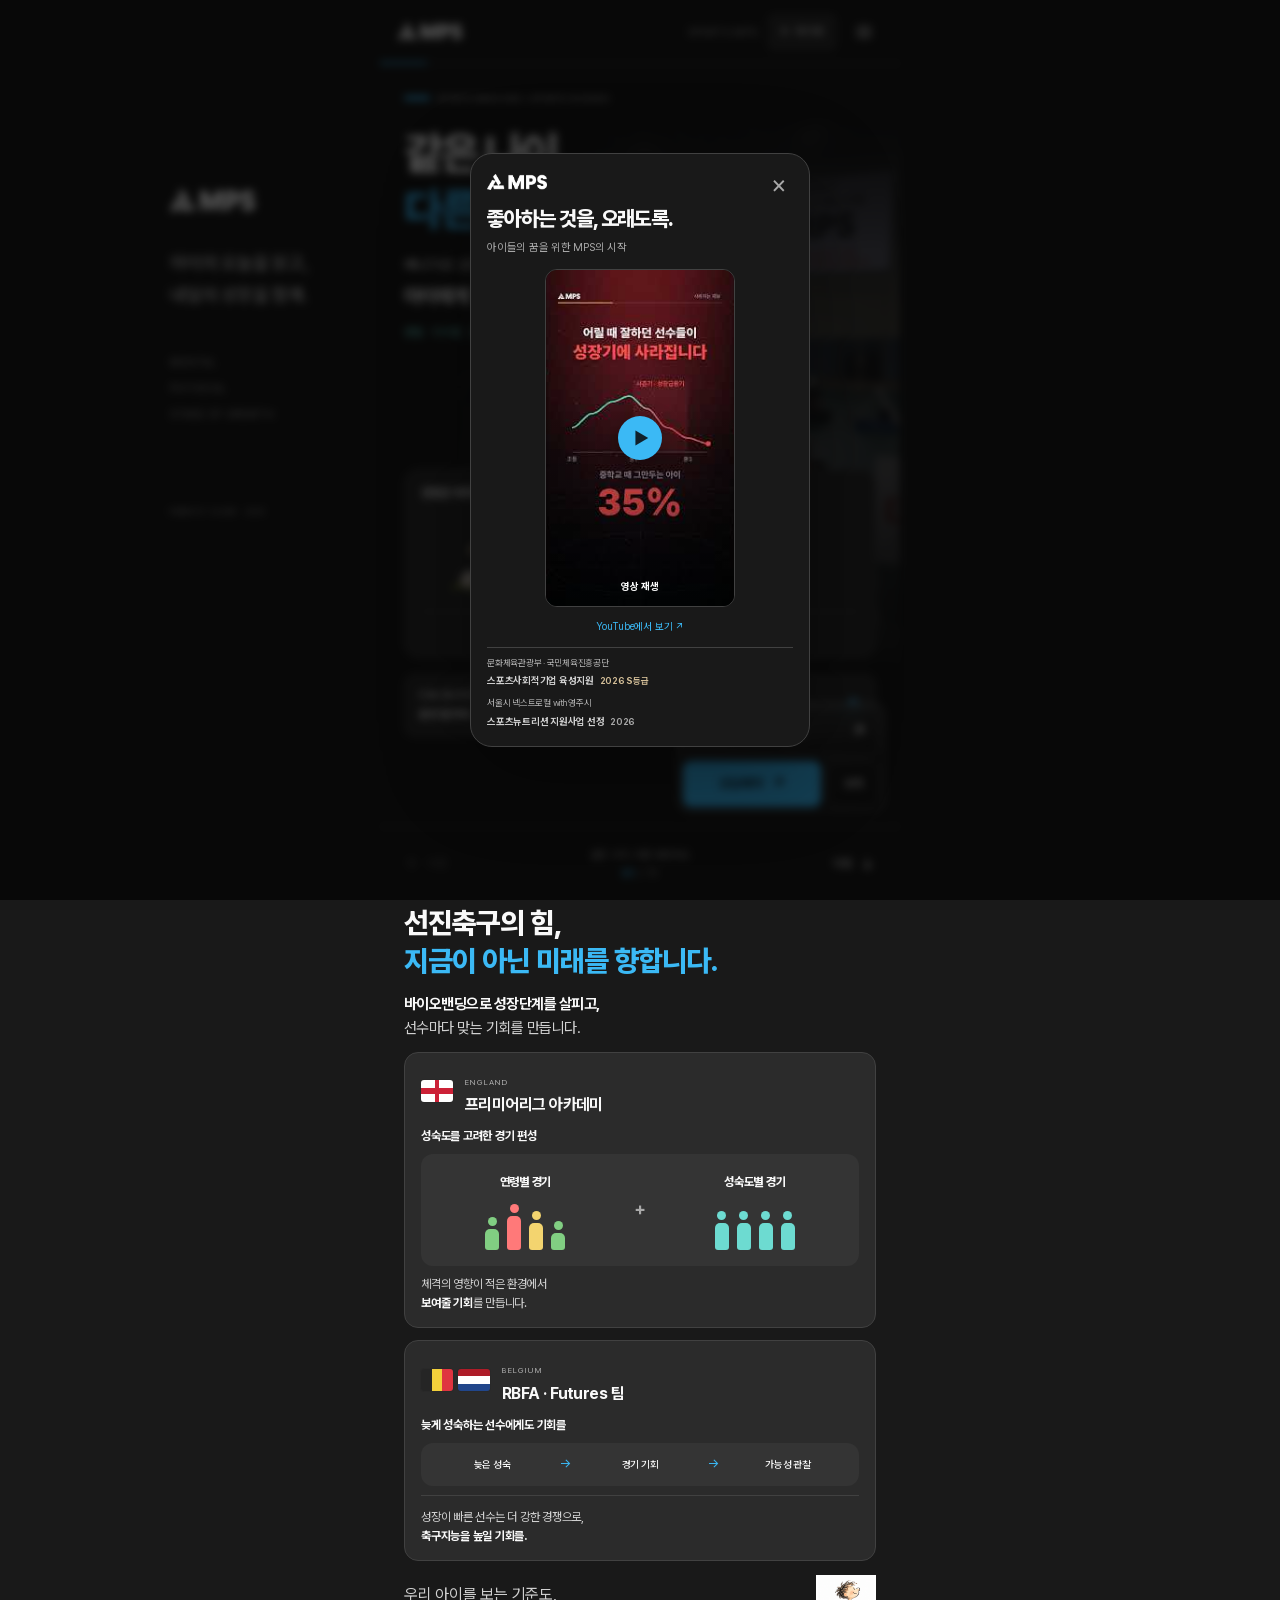
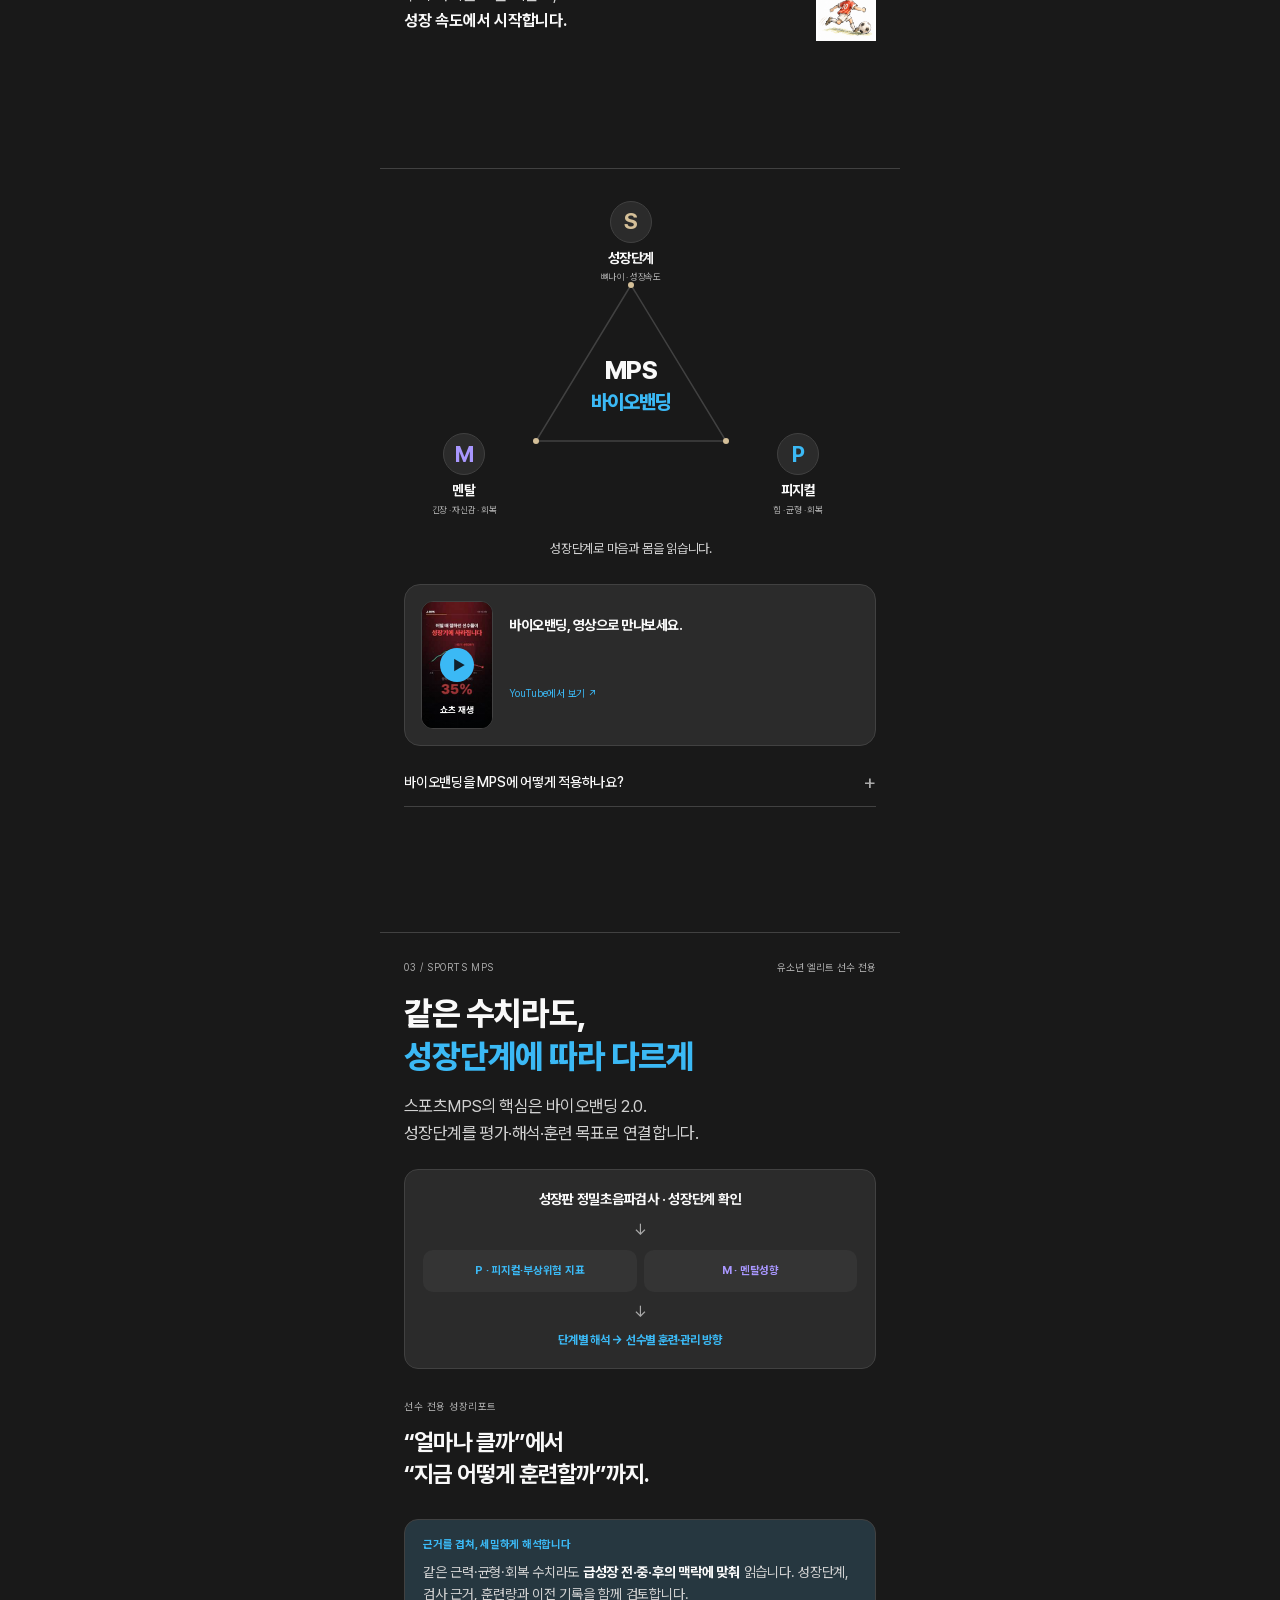
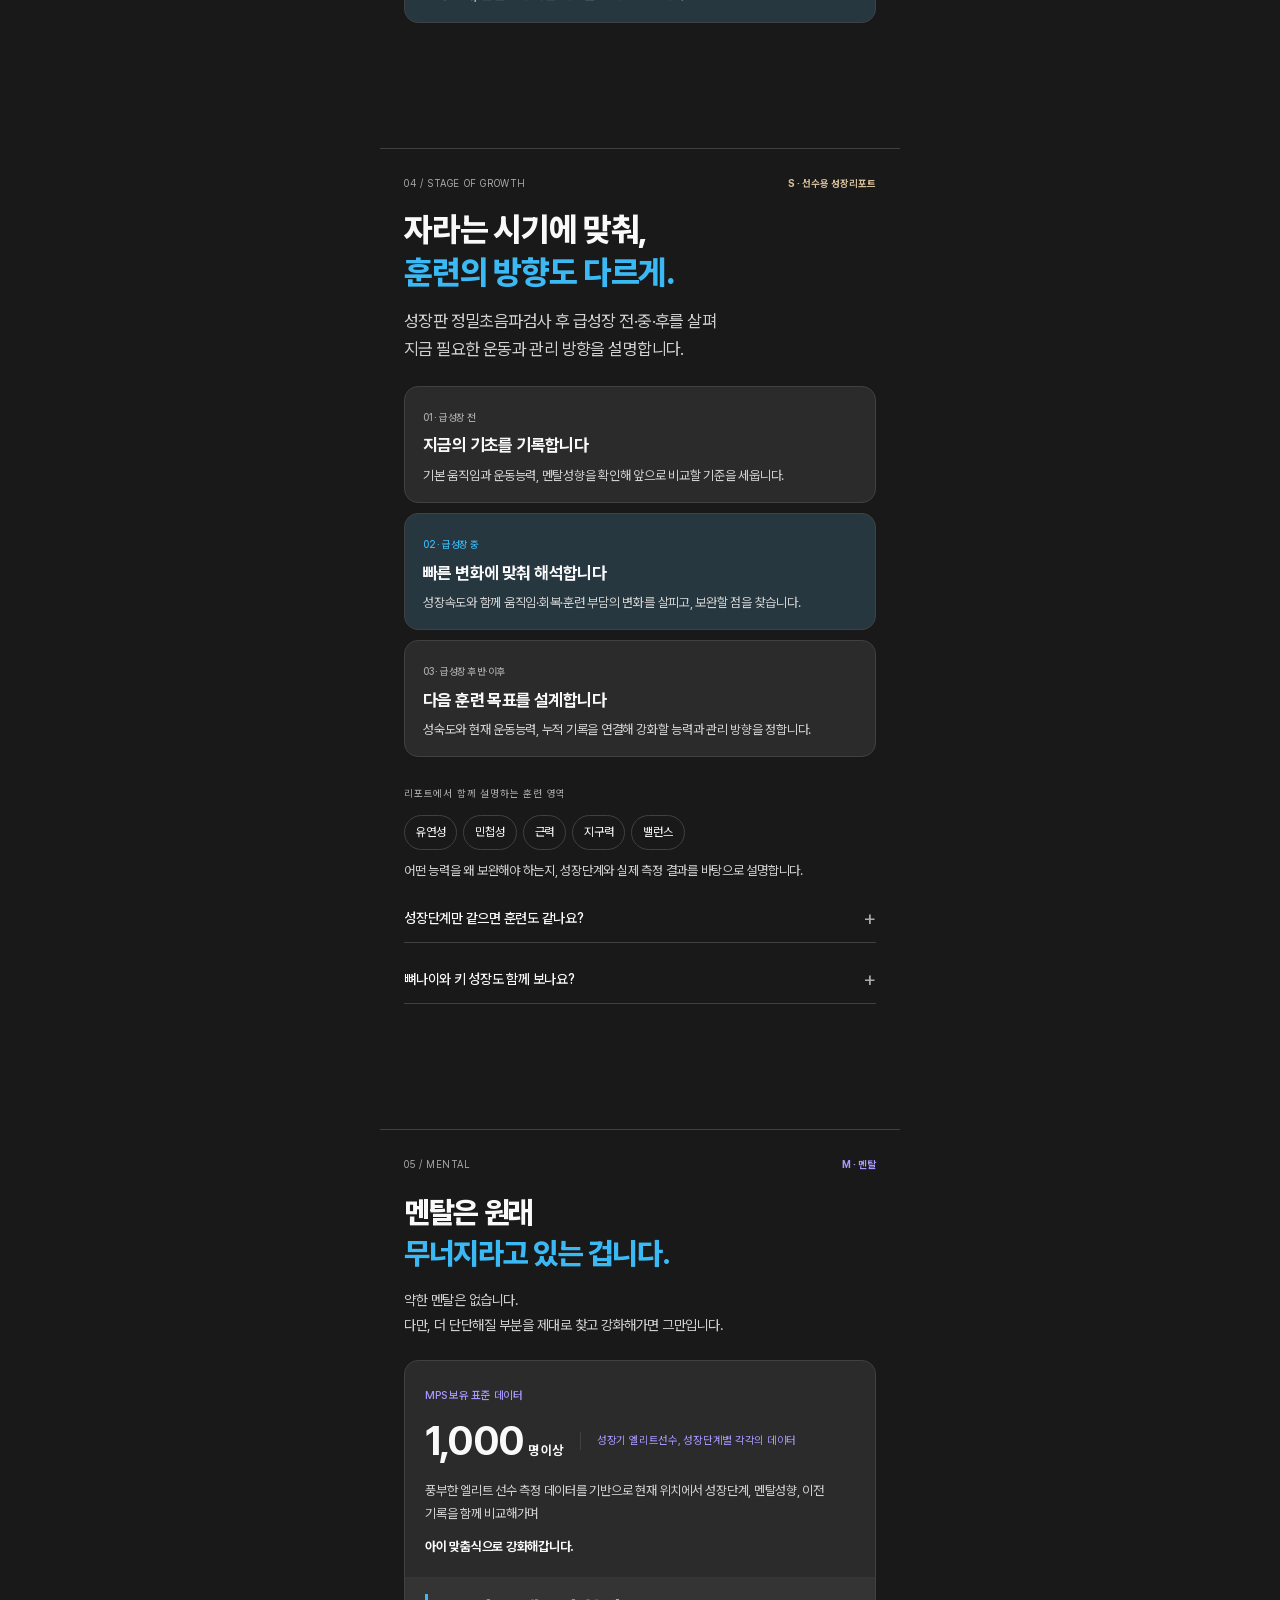
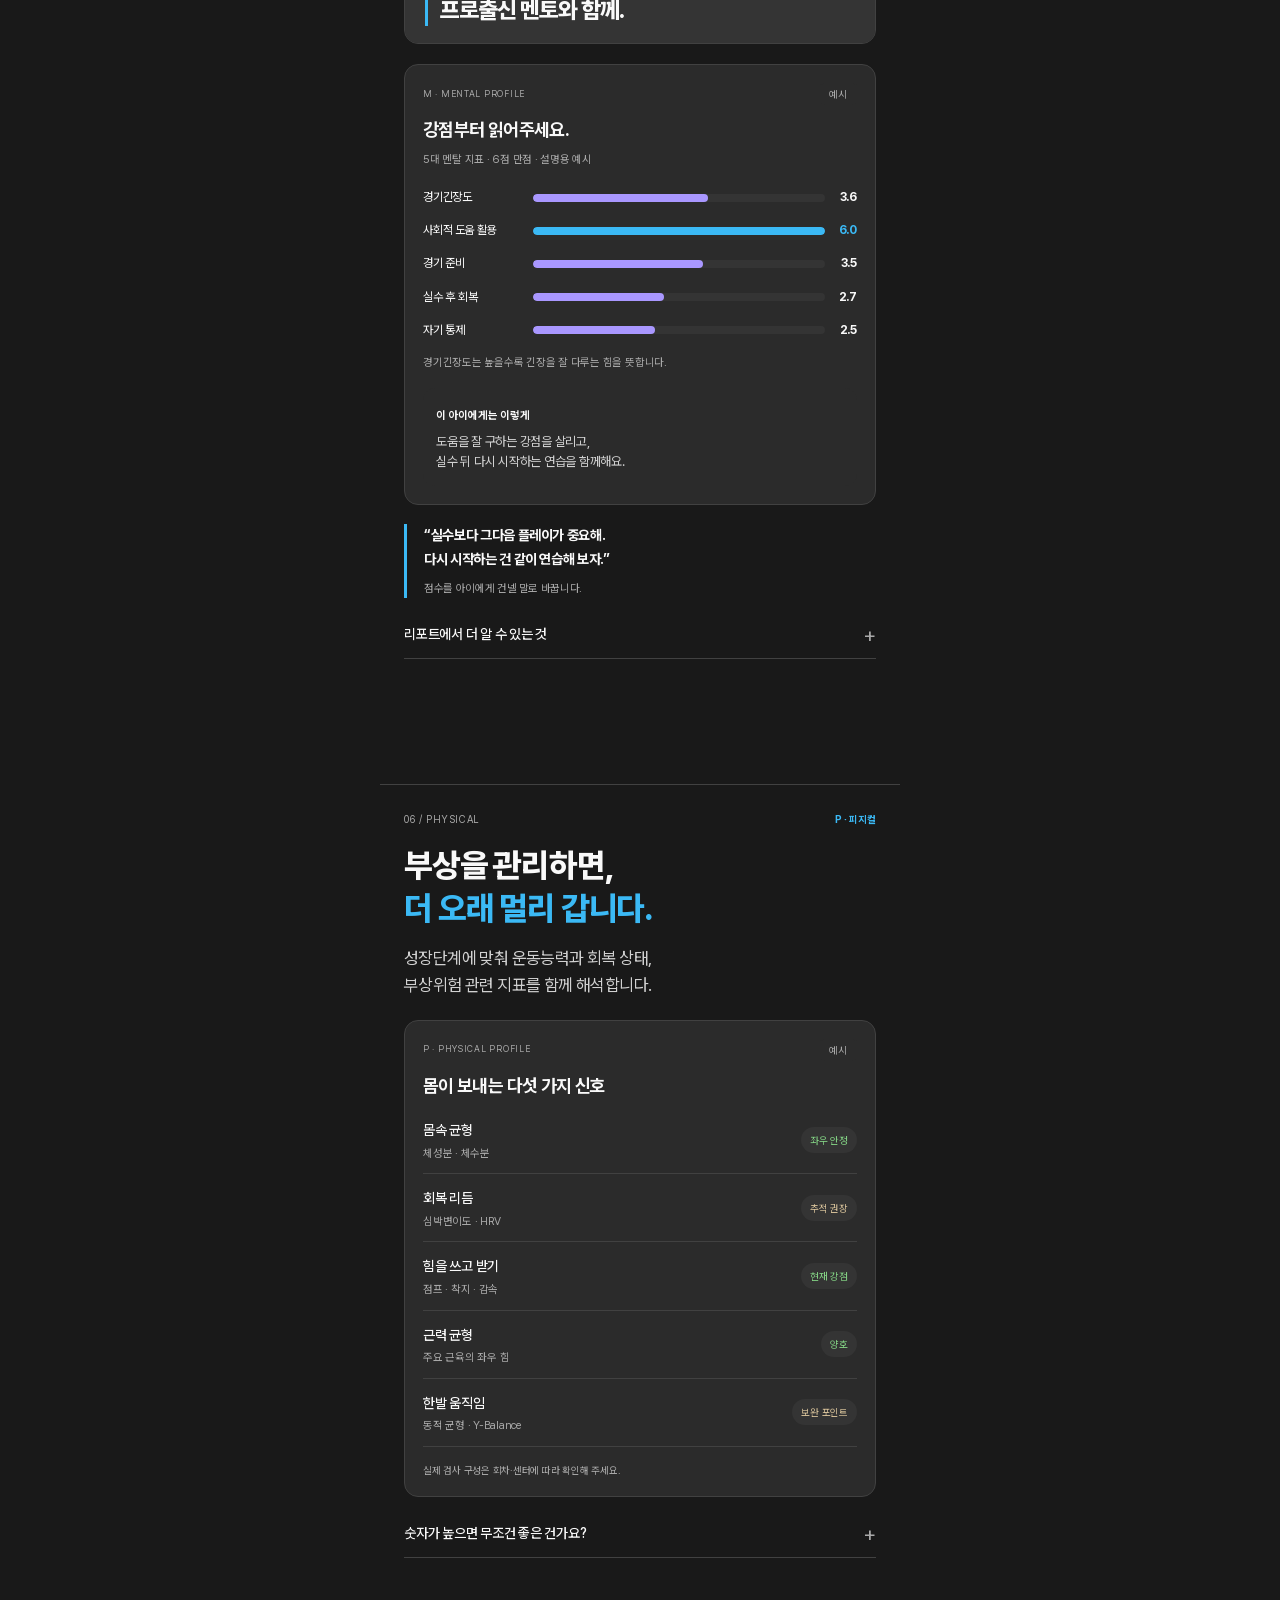
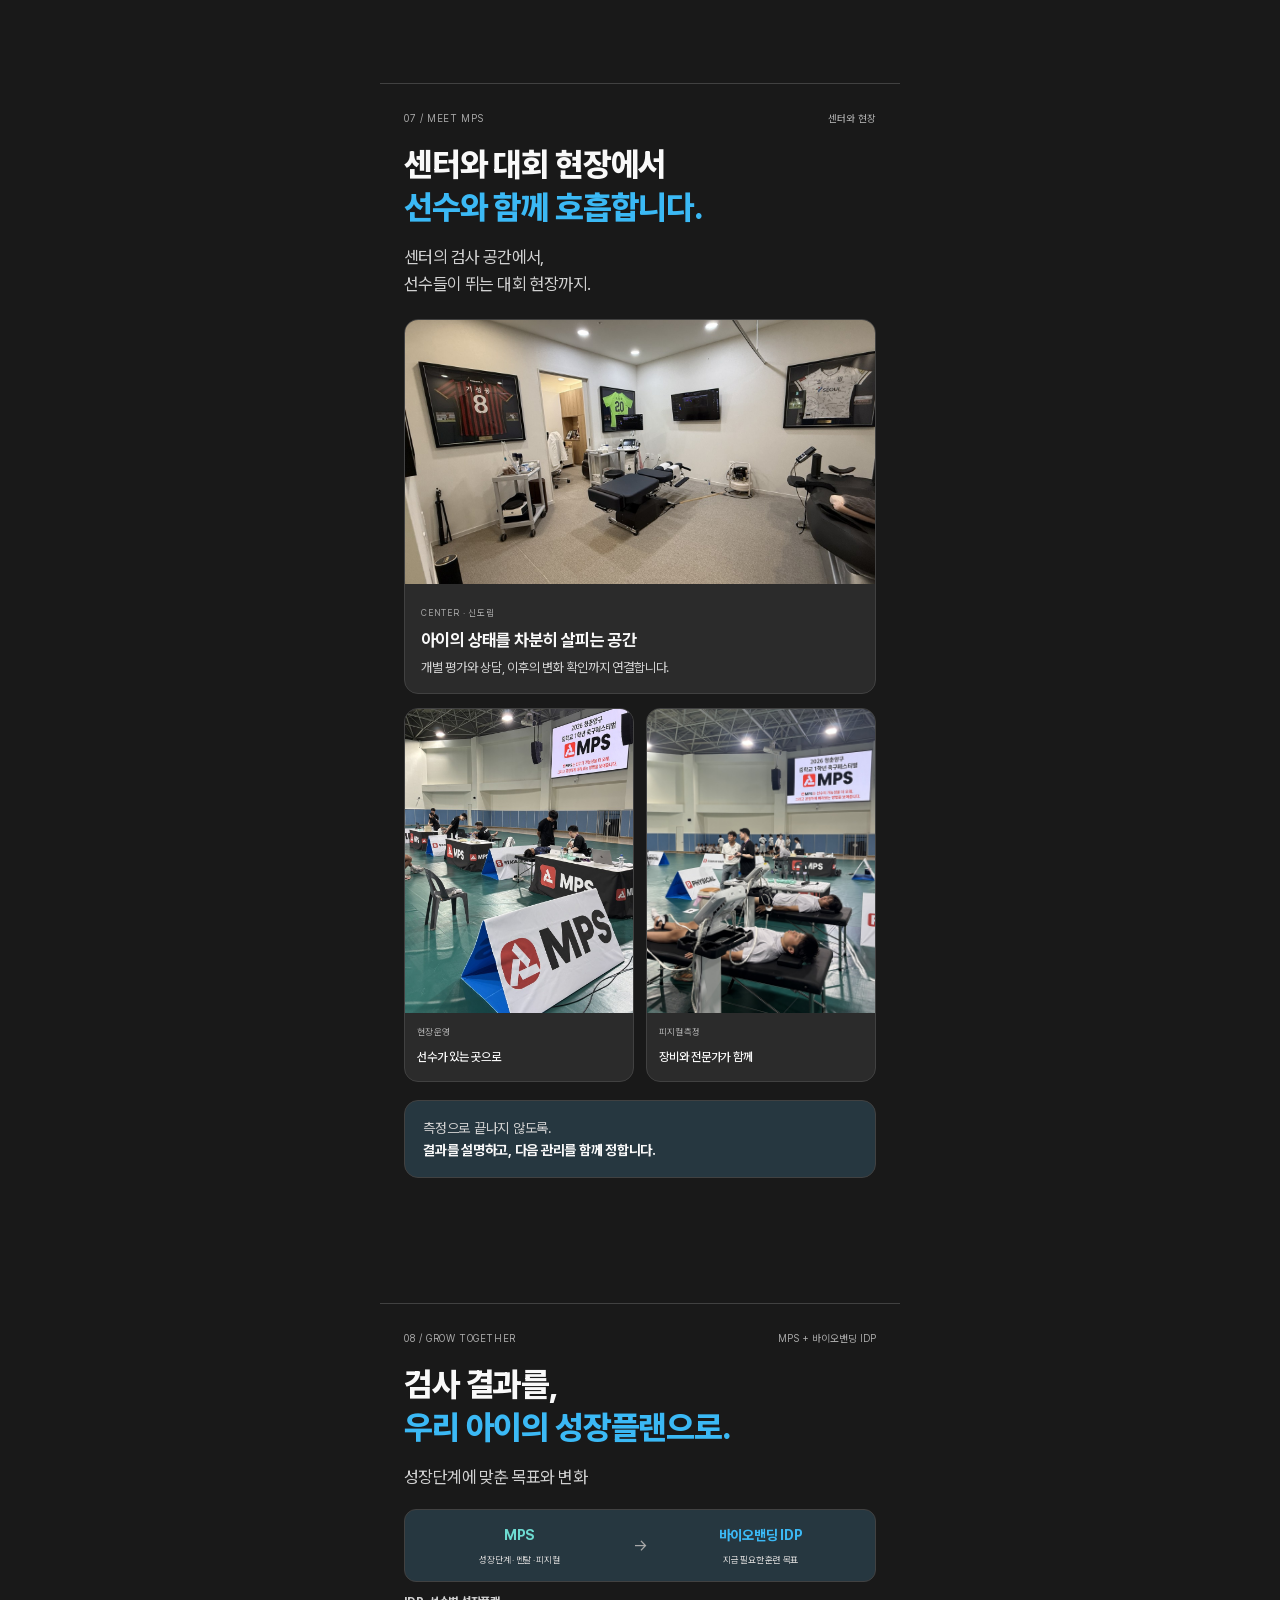
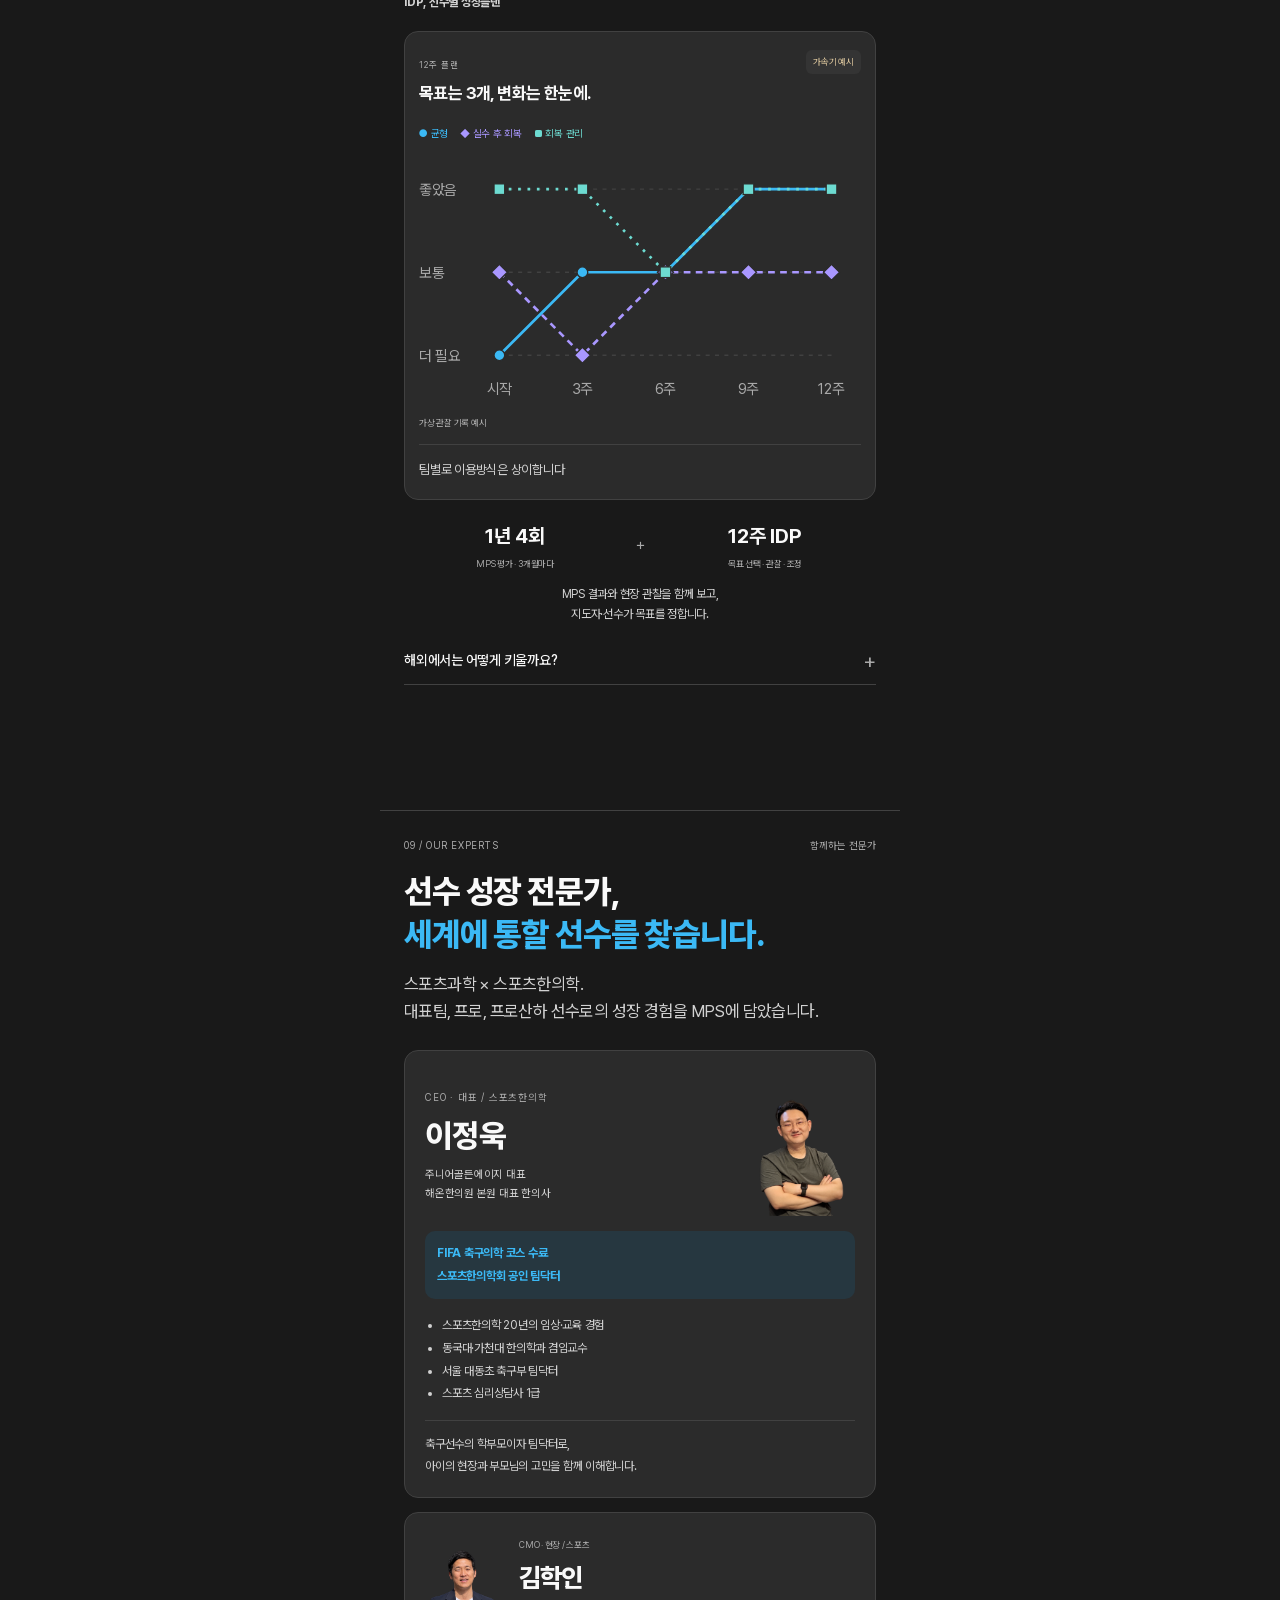
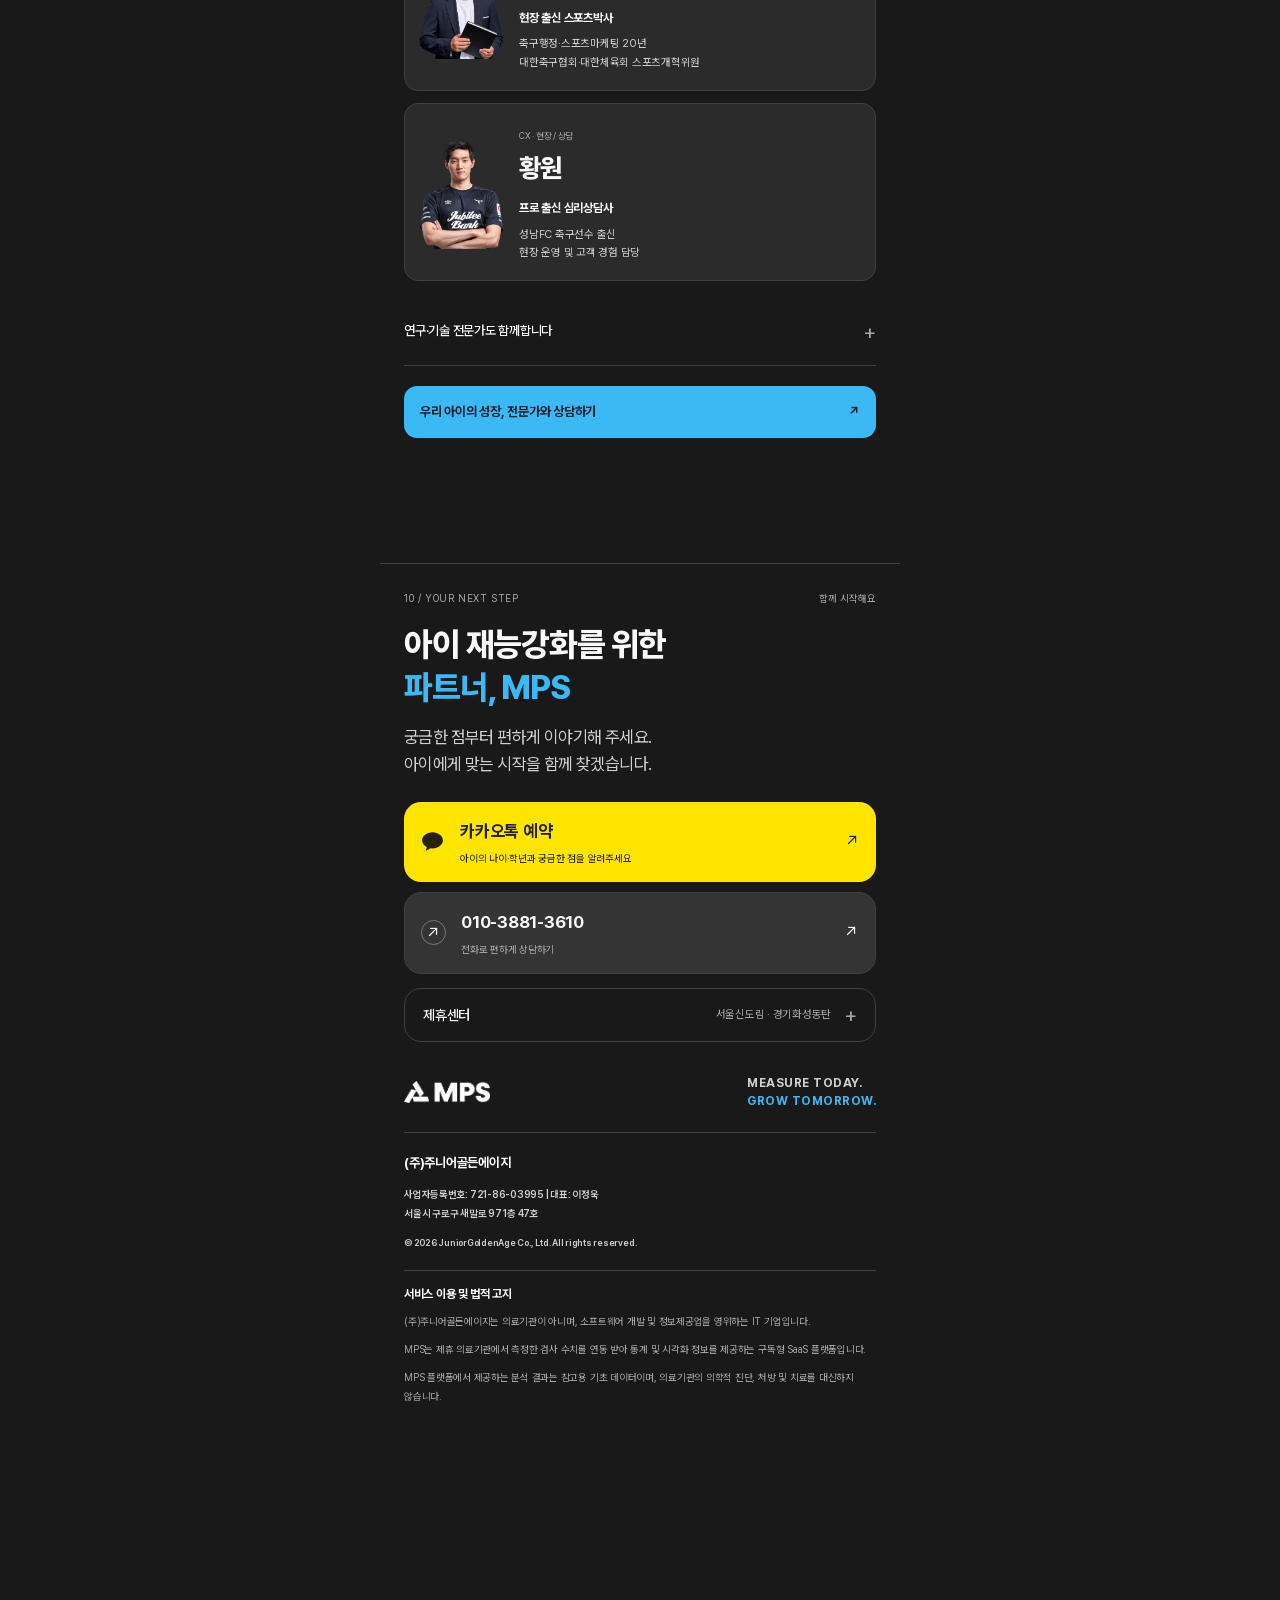
<file: guide.html>
<!doctype html>
<html lang="ko" data-theme="dark">
<head>
<meta charset="utf-8">
<meta name="viewport" content="width=device-width, initial-scale=1, viewport-fit=cover">
<meta name="theme-color" content="#191919">
<meta name="description" content="우리 아이의 마음, 몸, 성장단계를 함께 읽는 MPS. 스포츠MPS를 부모님께 쉽게 소개합니다.">
<title>SPORTS MPS · 우리 아이의 성장 패스포트</title>
<script src="assets/js/theme.js"></script>
<link rel="preload" href="assets/fonts/PretendardVariable.woff2" as="font" type="font/woff2" crossorigin>
<link rel="stylesheet" href="assets/css/main.css">
<script src="assets/js/navigation.js?v=20261009-2" defer></script>
<script src="assets/js/shorts.js" defer></script>
<link rel="stylesheet" href="assets/css/reports.css">
<script src="assets/js/reports.js?v=20261009-4" defer></script>
<link rel="stylesheet" href="assets/css/mps-sportsmps.css">
<script src="assets/js/dialogs.js" defer></script>
<link rel="stylesheet" href="assets/css/pretendard.css">
<link rel="stylesheet" href="assets/css/theme.css?v=20261009-17">
</head>
<body>
<a class="skip" href="#intro">본문으로 바로 가기</a>
<aside class="desktop-note" aria-hidden="true"><img src="assets/images/logo-black.png" alt=""><p>아이의 오늘을 읽고,<br>내일의 성장을 함께.</p><span>MENTAL<br>PHYSICAL<br>STAGE OF GROWTH</span><small>PARENTS’ GUIDE · 2026</small></aside>
<div class="book">
<header class="topbar"><a href="#intro" aria-label="MPS 안내 첫 화면"><img src="assets/images/logo-black.png" alt="MPS" width="77" height="25"></a><span>SPORTS MPS</span><button type="button" id="theme-toggle" aria-label="라이트 모드로 전환" aria-pressed="false"><span aria-hidden="true">☼</span><span class="theme-label">라이트</span></button><button type="button" id="menu-toggle" aria-label="목차 열기" aria-controls="contents" aria-expanded="false"><svg viewBox="0 0 24 24" width="22" height="22" fill="none" stroke="currentColor" stroke-width="1.6" aria-hidden="true"><path d="M4 7h16M4 12h16M4 17h16"/></svg></button></header>
<div class="reading-track" aria-hidden="true"><div id="reading-progress"></div></div>
<nav id="contents" aria-label="안내서 목차" hidden><div class="menu-heading">궁금한 이야기부터 읽어보세요</div><a href="#intro">01 <span>같은 나이, 다른 성장속도</span>↗</a><a href="#europe">02 <span>유럽이 성장을 바라보는 방법</span>↗</a><a href="#model">03 <span>MPS 바이오밴딩</span>↗</a><a href="#sports">04 <span>스포츠MPS</span>↗</a><a href="#growth">05 <span>성장단계 · 뼈나이와 바이오밴딩</span>↗</a><a href="#mental">06 <span>멘탈 · 마음을 읽는 리포트</span>↗</a><a href="#physical">07 <span>피지컬 · 몸을 읽는 리포트</span>↗</a><a href="#field">08 <span>센터와 대회 현장에서 만나는 MPS</span>↗</a><a href="#journey">09 <span>MPS + 바이오밴딩 IDP</span>↗</a><a href="#experts">10 <span>함께하는 전문가</span>↗</a><a href="#contact">11 <span>예약 · 상담 · 제휴센터</span>↗</a></nav>
<main>
<section class="page cover" id="intro" data-title="같은 나이, 다른 성장속도" aria-labelledby="title-intro">
<div class="eyebrow"><span class="orange-line"></span> SPORTS MEDICINE × SPORTS SCIENCE</div>
<h1 id="title-intro">같은 나이,<br><em>다른 성장속도.</em></h1>
<p class="lead cover-foundation">뼈나이로 성장단계를 살피고,<br><strong>아이에게 맞는 목표를 찾습니다.</strong></p>

<p class="cover-platform">멘탈 · 피지컬 · 성장, 함께 보는 MPS</p>
<figure class="cover-banding">
<figcaption><strong>성장은 아이마다 다르게</strong></figcaption>
<div class="banding-players banding-illustrations">
<svg viewBox="20 275 270 270" role="img" aria-label="공을 차는 체격이 작은 축구선수 일러스트"><defs><clipPath id="cover-player-clip-1"><rect x="20" y="275" width="270" height="270"/></clipPath></defs><image clip-path="url(#cover-player-clip-1)" href="assets/images/illustrations/bio-banding-player-stages.png" width="1536" height="1024"/></svg>
<svg viewBox="350 270 230 290" role="img" aria-label="공 옆에 서 있는 축구선수 일러스트"><defs><clipPath id="cover-player-clip-2"><rect x="350" y="270" width="230" height="290"/></clipPath></defs><image clip-path="url(#cover-player-clip-2)" href="assets/images/illustrations/bio-banding-player-stages.png" width="1536" height="1024"/></svg>
<svg viewBox="700 173 135 407" role="img" aria-label="키가 큰 축구선수 일러스트"><defs><clipPath id="cover-player-clip-3"><rect x="700" y="173" width="135" height="407"/></clipPath></defs><image clip-path="url(#cover-player-clip-3)" href="assets/images/illustrations/bio-banding-player-stages.png" width="1536" height="1024"/></svg>
</div>
<p><strong>뼈나이로 성장단계를 살펴봅니다.</strong></p>
</figure>
<a class="cover-doctor" href="#experts"><span>FIFA 축구의학 수료<br><strong>공인 팀닥터 · 스포츠심리상담사와 함께</strong></span><b aria-hidden="true">↗</b></a>


</section>
<section class="page europe-page" id="europe" data-title="유럽이 성장을 바라보는 방법" aria-labelledby="title-europe">
<h2 id="title-europe">선진축구의 힘,<br><em>지금이 아닌 미래를 향합니다.</em></h2>
<p class="lead"><strong>바이오밴딩으로 성장단계를 살피고,</strong><br>선수마다 맞는 기회를 만듭니다.</p>
<article class="europe-card england"><div class="country-heading"><span class="country-flag england-flag" role="img" aria-label="잉글랜드 국기"></span><div><small>ENGLAND</small><h3>프리미어리그 아카데미</h3></div></div><p class="country-point">성숙도를 고려한 경기 편성</p>
<div class="maturity-diagram" role="img" aria-label="연령별 경기: 빨강·노랑·초록의 크기가 다른 선수들. 성숙도별 경기: 같은 색과 비슷한 크기의 선수들. 두 경기 방식을 함께 운영하는 개념도"><div><b>연령별 경기</b><span class="dot-players mixed"><i></i><i></i><i></i><i></i></span></div><strong>＋</strong><div><b>성숙도별 경기</b><span class="dot-players matched"><i></i><i></i><i></i><i></i></span></div></div>
<p>체격의 영향이 적은 환경에서<br><strong>보여줄 기회</strong>를 만듭니다.</p></article>
<article class="europe-card belgium"><div class="country-heading"><div class="country-flag-pair"><span class="country-flag belgium-flag" role="img" aria-label="벨기에 국기"></span><span class="country-flag netherlands-flag" role="img" aria-label="네덜란드 국기"></span></div><div><small>BELGIUM</small><h3>RBFA · Futures 팀</h3></div></div><p class="country-point">늦게 성숙하는 선수에게도 기회를</p><div class="future-track" role="img" aria-label="늦은 성숙에서 경기 기회를 거쳐 가능성 관찰로 이어지는 과정"><span>늦은 성숙</span><i>→</i><span>경기 기회</span><i>→</i><span>가능성 관찰</span></div><p class="growth-opportunity early-growth">성장이 빠른 선수는 더 강한 경쟁으로,<br><strong>축구지능을 높일 기회를.</strong></p></article>
<div class="europe-bridge"><p>우리 아이를 보는 기준도,<br><strong>성장 속도에서 시작합니다.</strong></p><img src="assets/images/soccer-boy.png" alt="즐겁게 축구하는 아이" width="100" height="110" loading="lazy"></div>
</section>
<section class="page model-page" id="model" data-title="MPS 바이오밴딩" aria-labelledby="title-model">
<div class="bio-triangle" aria-label="MPS 바이오밴딩을 중심으로 성장단계, 멘탈, 피지컬을 함께 살피는 구조">
<svg class="bio-triangle-lines" viewBox="0 0 320 310" aria-hidden="true"><path d="M160 78 65 234 255 234Z"/><circle cx="160" cy="78" r="3"/><circle cx="65" cy="234" r="3"/><circle cx="255" cy="234" r="3"/></svg>
<h2 id="title-model">MPS<em>바이오밴딩</em></h2>
<article class="bio-node bio-node-growth"><b aria-hidden="true">S</b><h3>성장단계</h3><p>뼈나이 · 성장속도</p></article>
<article class="bio-node bio-node-mental"><b aria-hidden="true">M</b><h3>멘탈</h3><p>긴장 · 자신감 · 회복</p></article>
<article class="bio-node bio-node-physical"><b aria-hidden="true">P</b><h3>피지컬</h3><p>힘 · 균형 · 회복</p></article>
</div>
<p class="parent-model-intro">성장단계로 마음과 몸을 읽습니다.</p>
<div class="bio-video" id="why-mps"><h3>바이오밴딩, 영상으로 만나보세요.</h3><div class="shorts-player" id="bio-shorts-player"><button type="button" class="shorts-play" id="bio-shorts-play" aria-label="바이오밴딩 유튜브 쇼츠 재생"><img src="assets/images/video/bio-banding-shorts.jpg" alt="바이오밴딩 소개 유튜브 쇼츠 썸네일" width="480" height="360" loading="lazy"><span class="shorts-play-icon" aria-hidden="true">▶</span><span class="shorts-play-label">쇼츠 재생</span></button></div><a class="shorts-youtube" href="https://www.youtube.com/shorts/2czTwDPOxnk" target="_blank" rel="noopener noreferrer">YouTube에서 보기 ↗</a></div>
<details><summary>바이오밴딩을 MPS에 어떻게 적용하나요?</summary><p>성숙도가 비슷한 선수를 함께 보는 바이오밴딩의 관점을 평가에 적용합니다. 성장판 정밀초음파검사와 뼈나이, 키 변화로 성장단계를 살핀 뒤 피지컬·멘탈 측정 결과를 연결해 해석합니다. 하나의 수치만으로 훈련 적합성이나 부상 가능성을 단정하지 않습니다.</p></details>
</section>
<section class="page" id="sports" data-title="스포츠MPS · 성장단계로 해석하는 선수 평가" aria-labelledby="title-sports">
<div class="section-meta"><span>03 / SPORTS MPS</span><span>유소년 엘리트 선수 전용</span></div>
<h2 id="title-sports">같은 수치라도,<br><em>성장단계에 따라 다르게</em></h2>
<p class="lead">스포츠MPS의 핵심은 바이오밴딩 2.0.<br>성장단계를 평가·해석·훈련 목표로 연결합니다.</p>
<div class="precision-flow" aria-label="성장판 정밀초음파검사로 단계 확인, 피지컬과 멘탈 평가, 근거 기반 해석, 훈련과 관리 방향"><span>성장판 정밀초음파검사 · 성장단계 확인</span><i aria-hidden="true">↓</i><div><b>P · 피지컬·부상위험 지표</b><b>M · 멘탈성향</b></div><i aria-hidden="true">↓</i><span class="flow-result">단계별 해석 → 선수별 훈련·관리 방향</span></div>
<div class="precision-statement"><span>선수 전용 성장리포트</span><h3>“얼마나 클까”에서<br>“지금 어떻게 훈련할까”까지.</h3></div>
<div class="takeaway"><span>근거를 겹쳐, 세밀하게 해석합니다</span><p>같은 근력·균형·회복 수치라도 <strong>급성장 전·중·후의 맥락에 맞춰</strong> 읽습니다. 성장단계, 검사 근거, 훈련량과 이전 기록을 함께 검토합니다.</p></div>

</section>
<section class="page" id="growth" data-title="성장단계 · 선수의 훈련 방향" aria-labelledby="title-growth">
<div class="section-meta"><span>04 / STAGE OF GROWTH</span><span class="domain">S · 선수용 성장리포트</span></div>
<h2 id="title-growth">자라는 시기에 맞춰,<br><em>훈련의 방향도 다르게.</em></h2>
<p class="lead">성장판 정밀초음파검사 후 급성장 전·중·후를 살펴<br>지금 필요한 운동과 관리 방향을 설명합니다.</p>
<div class="phase-cards"><article><span>01 · 급성장 전</span><h3>지금의 기초를 기록합니다</h3><p>기본 움직임과 운동능력, 멘탈성향을 확인해 앞으로 비교할 기준을 세웁니다.</p></article><article class="phase-current"><span>02 · 급성장 중</span><h3>빠른 변화에 맞춰 해석합니다</h3><p>성장속도와 함께 움직임·회복·훈련 부담의 변화를 살피고, 보완할 점을 찾습니다.</p></article><article><span>03 · 급성장 후반·이후</span><h3>다음 훈련 목표를 설계합니다</h3><p>성숙도와 현재 운동능력, 누적 기록을 연결해 강화할 능력과 관리 방향을 정합니다.</p></article></div>
<div class="training-directions"><span class="small-label">리포트에서 함께 설명하는 훈련 영역</span><div><span>유연성</span><span>민첩성</span><span>근력</span><span>지구력</span><span>밸런스</span></div><p>어떤 능력을 왜 보완해야 하는지, 성장단계와 실제 측정 결과를 바탕으로 설명합니다.</p></div>
<details><summary>성장단계만 같으면 훈련도 같나요?</summary><p>성장단계는 해석의 기준입니다. 같은 단계라도 종목·훈련 경험·현재 운동능력·통증·회복 상태가 다르므로, 선수별 검사 결과를 바탕으로 훈련의 우선순위를 정합니다. 모든 아이에게 같은 훈련을 일괄 적용하지 않습니다.</p></details>
<details><summary>뼈나이와 키 성장도 함께 보나요?</summary><p>네. 현재 키와 뼈나이, 반복 측정한 성장속도로 성장의 위치를 확인하고 예측 키 범위를 살핍니다. PHV는 키가 가장 빠르게 자라는 시기를 뜻합니다. 예측 키는 확정된 결과가 아닌 참고 범위이며 이후 측정으로 변화를 확인합니다.</p></details>
</section>
<section class="page" id="mental" data-title="멘탈 · 마음을 읽는 리포트" aria-labelledby="title-mental">
<div class="section-meta"><span>05 / MENTAL</span><span class="domain mental-color">M · 멘탈</span></div>
<h2 id="title-mental">멘탈은 원래<br><em>무너지라고 있는 겁니다.</em></h2>
<p class="lead">약한 멘탈은 없습니다.<br>다만, 더 단단해질 부분을 제대로 찾고 강화해가면 그만입니다.</p>
<div class="mental-reference"><span>MPS 보유 표준 데이터</span><div class="mental-stat"><strong>1,000<span>명 이상</span></strong><p>성장기 엘리트선수, 성장단계별 각각의 데이터</p></div><p><span class="mental-copy-part">풍부한 엘리트 선수 측정 데이터를 기반으로 현재 위치에서 성장단계, 멘탈성향, 이전 기록을 함께 비교해가며</span> <span class="mental-copy-part"><b>아이 맞춤식으로 강화해갑니다.</b></span></p><p class="mental-mentor"><strong>프로출신 멘토와 함께.</strong></p></div>
<div class="report"><div class="report-heading"><span>M · MENTAL PROFILE</span><span class="sample">예시</span></div><h3>강점부터 읽어주세요.</h3><p class="caption">5대 멘탈 지표 · 6점 만점 · 설명용 예시</p>
<div class="bar-chart" aria-label="멘탈 예시: 경기긴장도 3.6, 사회적 도움 활용 6.0, 경기 준비 3.5, 실수 후 회복 2.7, 자기 통제 2.5. 각 6점 만점.">
<div class="bar-row"><span>경기긴장도</span><div class="bar-track"><i style="--value:60%"></i></div><b>3.6</b></div>
<div class="bar-row strength"><span>사회적 도움 활용</span><div class="bar-track"><i style="--value:100%"></i></div><b>6.0</b></div>
<div class="bar-row"><span>경기 준비</span><div class="bar-track"><i style="--value:58.33%"></i></div><b>3.5</b></div>
<div class="bar-row"><span>실수 후 회복</span><div class="bar-track"><i style="--value:45%"></i></div><b>2.7</b></div>
<div class="bar-row"><span>자기 통제</span><div class="bar-track"><i style="--value:41.67%"></i></div><b>2.5</b></div>
</div><p class="caption">경기긴장도는 높을수록 긴장을 잘 다루는 힘을 뜻합니다.</p>
<div class="report-insight"><b>이 아이에게는 이렇게</b><p>도움을 잘 구하는 강점을 살리고,<br>실수 뒤 다시 시작하는 연습을 함께해요.</p></div></div>
<blockquote>“실수보다 그다음 플레이가 중요해.<br>다시 시작하는 건 같이 연습해 보자.”<cite>점수를 아이에게 건넬 말로 바꿉니다.</cite></blockquote>
<details><summary>리포트에서 더 알 수 있는 것</summary><p>경기 긴장, 도움 활용, 준비, 회복, 자기 통제의 강점과 연습 방향을 확인합니다. MPS 보유 표준 데이터와 아이 자신의 이전 기록을 참고하고, 성장단계와 경기·훈련 환경을 함께 해석합니다. 검사 회차에 따라 구성은 달라질 수 있습니다.</p></details>
</section>
<section class="page" id="physical" data-title="피지컬 · 몸을 읽는 리포트" aria-labelledby="title-physical">
<div class="section-meta"><span>06 / PHYSICAL</span><span class="domain physical-color">P · 피지컬</span></div>
<h2 id="title-physical">부상을 관리하면,<br><em>더 오래 멀리 갑니다.</em></h2>
<p class="lead">성장단계에 맞춰 운동능력과 회복 상태,<br>부상위험 관련 지표를 함께 해석합니다.</p>
<div class="report"><div class="report-heading"><span>P · PHYSICAL PROFILE</span><span class="sample">예시</span></div><h3>몸이 보내는 다섯 가지 신호</h3>
<div class="signal-row"><div><b>몸속 균형</b><small>체성분 · 체수분</small></div><span class="status green">좌우 안정</span></div>
<div class="signal-row"><div><b>회복 리듬</b><small>심박변이도 · HRV</small></div><span class="status yellow">추적 권장</span></div>
<div class="signal-row"><div><b>힘을 쓰고 받기</b><small>점프 · 착지 · 감속</small></div><span class="status green">현재 강점</span></div>
<div class="signal-row"><div><b>근력 균형</b><small>주요 근육의 좌우 힘</small></div><span class="status green">양호</span></div>
<div class="signal-row"><div><b>한발 움직임</b><small>동적 균형 · Y-Balance</small></div><span class="status yellow">보완 포인트</span></div>
<p class="caption">실제 검사 구성은 회차·센터에 따라 확인해 주세요.</p></div>
<details><summary>숫자가 높으면 무조건 좋은 건가요?</summary><p>한 수치만으로 판단하지 않습니다. 같은 수치라도 급성장 전·중·후에 따라 의미를 다르게 해석합니다. 성장단계, 좌우 차이, 이전 검사와의 변화, 수면·훈련량·통증을 함께 살펴봅니다. 필요한 경우 의료진의 평가로 연결합니다.</p></details>
</section>
<section class="page field-page" id="field" data-title="센터와 대회 현장에서 만나는 MPS" aria-labelledby="title-field">
<div class="section-meta"><span>07 / MEET MPS</span><span>센터와 현장</span></div>
<h2 id="title-field">센터와 대회 현장에서<br><em>선수와 함께 호흡합니다.</em></h2>
<p class="lead">센터의 검사 공간에서,<br>선수들이 뛰는 대회 현장까지.</p>
<figure class="center-photo"><img src="assets/images/field/center.jpg" alt="스포츠 검사 장비와 평가 공간을 갖춘 신도림 센터 내부" width="1400" height="788" loading="lazy"><figcaption><span>CENTER · 신도림</span><h3>아이의 상태를 차분히 살피는 공간</h3><p>개별 평가와 상담, 이후의 변화 확인까지 연결합니다.</p></figcaption></figure>
<div class="field-photo-grid"><figure><img src="assets/images/field/onsite.jpg" alt="2026 청춘양구 축구페스티벌에 설치한 MPS 검사 부스와 운영진" width="825" height="1100" loading="lazy"><figcaption><span>현장 운영</span><b>선수가 있는 곳으로</b></figcaption></figure><figure><img src="assets/images/field/assessment.jpg" alt="2026 청춘양구 축구페스티벌에서 선수 체수분 검사를 진행하는 모습" width="975" height="1300" loading="lazy"><figcaption><span>피지컬 측정</span><b>장비와 전문가가 함께</b></figcaption></figure></div>

<div class="takeaway"><p>측정으로 끝나지 않도록.<br><strong>결과를 설명하고, 다음 관리를 함께 정합니다.</strong></p></div>
</section>
<section class="page idp-journey" id="journey" data-title="MPS + 바이오밴딩 IDP" aria-labelledby="title-journey">
<div class="section-meta"><span>08 / GROW TOGETHER</span><span>MPS + 바이오밴딩 IDP</span></div>
<h2 id="title-journey">검사 결과를,<br><em>우리 아이의 성장플랜으로.</em></h2>
<p class="lead">성장단계에 맞춘 목표와 변화</p>
<div class="idp-bridge" aria-label="MPS 평가를 바이오밴딩 IDP로 연결"><div><b>MPS</b><span>성장단계 · 멘탈 · 피지컬</span></div><span aria-hidden="true">→</span><div><b>바이오밴딩 IDP</b><span>지금 필요한 훈련 목표</span></div></div>
<p class="idp-definition"><strong>IDP, 선수별 성장플랜</strong></p>
<figure class="idp-chart-card">
<div class="idp-chart-heading"><div><span class="small-label">12주 플랜</span><h3>목표는 3개, 변화는 한눈에.</h3></div><span class="idp-stage-pill">가속기 예시</span></div>
<div class="idp-goal-legend"><span class="idp-balance">● 균형</span><span class="idp-reset">◆ 실수 후 회복</span><span class="idp-recovery">■ 회복 관리</span></div>
<svg class="idp-trend-chart" viewBox="0 0 330 192" role="img" aria-labelledby="idp-chart-title idp-chart-desc">
<title id="idp-chart-title">12주 IDP 목표별 훈련 관찰 예시</title><desc id="idp-chart-desc">시작, 3주, 6주, 9주, 12주의 관찰 기록을 연결한 가상 예시입니다. 균형은 더 필요에서 보통을 거쳐 좋았음, 실수 후 회복은 보통에서 더 필요를 거쳐 다시 보통, 회복 관리는 좋았음에서 보통을 거쳐 좋았음으로 변합니다.</desc>
<g class="idp-chart-grid"><path d="M60 30H310 M60 92H310 M60 154H310"/></g>
<g class="idp-chart-labels"><text x="0" y="34">좋았음</text><text x="0" y="96">보통</text><text x="0" y="158">더 필요</text><text x="60" y="183" text-anchor="middle">시작</text><text x="122" y="183" text-anchor="middle">3주</text><text x="184" y="183" text-anchor="middle">6주</text><text x="246" y="183" text-anchor="middle">9주</text><text x="308" y="183" text-anchor="middle">12주</text></g>
<g class="idp-line idp-balance"><polyline points="60,154 122,92 184,92 246,30 308,30"/><circle cx="60" cy="154" r="4"/><circle cx="122" cy="92" r="4"/><circle cx="184" cy="92" r="4"/><circle cx="246" cy="30" r="4"/><circle cx="308" cy="30" r="4"/></g>
<g class="idp-line idp-reset"><polyline points="60,92 122,154 184,92 246,92 308,92" stroke-dasharray="5 4"/><path d="M60 86l6 6-6 6-6-6z M122 148l6 6-6 6-6-6z M184 86l6 6-6 6-6-6z M246 86l6 6-6 6-6-6z M308 86l6 6-6 6-6-6z"/></g>
<g class="idp-line idp-recovery"><polyline points="60,30 122,30 184,92 246,30 308,30" stroke-dasharray="2 5"/><rect x="56" y="26" width="8" height="8"/><rect x="118" y="26" width="8" height="8"/><rect x="180" y="88" width="8" height="8"/><rect x="242" y="26" width="8" height="8"/><rect x="304" y="26" width="8" height="8"/></g>
</svg>
<figcaption>가상 관찰 기록 예시</figcaption>
<p class="idp-chart-message">팀별로 이용방식은 상이합니다</p>
</figure>
<div class="idp-cadence"><div><strong>1년 4회</strong><span>MPS 평가 · 3개월마다</span></div><span aria-hidden="true">＋</span><div><strong>12주 IDP</strong><span>목표 선택 · 관찰 · 조정</span></div></div>
<p class="idp-coach-note">MPS 결과와 현장 관찰을 함께 보고,<br>지도자·선수가 목표를 정합니다.</p>
<details class="idp-world"><summary>해외에서는 어떻게 키울까요?</summary><div class="idp-world-cases">
<article><div class="idp-world-heading"><span class="country-flag england-flag" role="img" aria-label="잉글랜드 국기"></span><strong>잉글랜드 · 프리미어리그</strong></div><p>아카데미 선수마다, 개인의 필요에 맞춘 성장플랜.</p><a href="https://www.premierleague.com/en/news/2920464/elite-player-performance-plan-eppp-player-pathway" target="_blank" rel="noopener noreferrer">Premier League · 사례 보기 ↗</a></article>
<article><div class="idp-world-heading"><span class="idp-australia-flag" role="img" aria-label="호주 국기">🇦🇺</span><strong>호주 · 시드니 FC</strong></div><p>같은 팀 훈련 안에서도, 선수마다 다른 목표.</p><a href="https://www.fifatrainingcentre.com/en/practice/elite-sessions/clubs-and-academies/applying-sydney-fc-fully-game-based-approach-in-practice.php" target="_blank" rel="noopener noreferrer">FIFA Training Centre · 사례 보기 ↗</a></article>
</div></details>
</section>
<section class="page experts" id="experts" data-title="함께하는 전문가" aria-labelledby="title-experts">
<div class="section-meta"><span>09 / OUR EXPERTS</span><span>함께하는 전문가</span></div>
<h2 id="title-experts">선수 성장 전문가,<br><em>세계에 통할 선수를 찾습니다.</em></h2>
<p class="lead">스포츠과학 × 스포츠한의학.<br>대표팀, 프로, 프로산하 선수로의 성장 경험을 MPS에 담았습니다.</p>
<article class="expert-lead">
<div class="expert-heading"><div><span class="small-label">CEO · 대표 / 스포츠한의학</span><h3>이정욱</h3><p>주니어골든에이지 대표<br>해온한의원 본원 대표 한의사</p></div><img src="assets/images/team/lee.png" alt="이정욱 대표" loading="lazy" width="140" height="170"></div>
<div class="expert-credentials"><strong>FIFA 축구의학 코스 수료</strong><strong>스포츠한의학회 공인 팀닥터</strong></div>
<ul><li>스포츠한의학 20년의 임상·교육 경험</li><li>동국대·가천대 한의학과 겸임교수</li><li>서울 대동초 축구부 팀닥터</li><li>스포츠 심리상담사 1급</li></ul>
<p class="expert-note">축구선수의 학부모이자 팀닥터로,<br>아이의 현장과 부모님의 고민을 함께 이해합니다.</p>
</article>
<div class="expert-team">
<article><img src="assets/images/team/kim.png" alt="김학인 스포츠박사" loading="lazy" width="90" height="110"><div><span>CMO · 현장 / 스포츠</span><h3>김학인</h3><strong>현장 출신 스포츠박사</strong><p>축구행정·스포츠마케팅 20년<br>대한축구협회·대한체육회 스포츠개혁위원</p></div></article>
<article><img src="assets/images/team/hwang.png" alt="황원 심리상담사" loading="lazy" width="90" height="110"><div><span>CX · 현장 / 상담</span><h3>황원</h3><strong>프로 출신 심리상담사</strong><p>성남FC 축구선수 출신<br>현장 운영 및 고객 경험 담당</p></div></article>
</div>
<details class="expert-support"><summary>연구·기술 전문가도 함께합니다</summary><div><p><strong class="expert-support-name">양우영</strong><span class="expert-support-role">COO · 운영 / 상담</span>중등정교사 출신 총괄 매니저<br>교육·상담 총괄 · 평가 현장 운영</p><p><strong class="expert-support-name">정지은</strong><span class="expert-support-role">성장 / 멘탈 R&amp;D</span>소아과 교수 · 심리상담사 · 한의학박사·전문의<br>성장·멘탈 평가 프로토콜 연구개발</p><p><strong class="expert-support-name">한유경 · 민은경</strong><span class="expert-support-role">피지컬 R&amp;D</span>RMSK 초음파 · 한방내과 전문의·팀닥터<br>피지컬 부상위험도 프로토콜 연구개발 협업</p><p><strong class="expert-support-name">이준우</strong><span class="expert-support-role">CTO</span>AI 웹솔루션 개발 총괄</p><p><strong class="expert-support-name">박세환</strong><span class="expert-support-role">UX/UI</span>웹·모바일 UX/UI 기획 5년<br>측정 앱·리포트 설계</p></div></details>
<a class="expert-contact" href="#contact">우리 아이의 성장, 전문가와 상담하기 <span>↗</span></a>
</section>

<section class="page closing" id="contact" data-title="예약 · 상담 · 제휴센터" aria-labelledby="title-contact">
<div class="section-meta"><span>10 / YOUR NEXT STEP</span><span>함께 시작해요</span></div>
<h2 id="title-contact">아이 재능강화를 위한<br><em>파트너, MPS</em></h2>
<p class="lead">궁금한 점부터 편하게 이야기해 주세요.<br>아이에게 맞는 시작을 함께 찾겠습니다.</p>
<div class="contact-actions"><a class="contact-btn kakao" href="https://pf.kakao.com/_YlxoxhX" target="_blank" rel="noopener noreferrer"><svg width="25" height="25" viewBox="0 0 24 24" fill="currentColor" aria-hidden="true"><path d="M12 3C6.5 3 2 6.5 2 10.8c0 2.7 1.8 5.1 4.5 6.5L5.5 21l4.6-2.5 1.9.1c5.5 0 10-3.5 10-7.8S17.5 3 12 3Z"/></svg><span><b>카카오톡 예약</b><small>아이의 나이·학년과 궁금한 점을 알려주세요</small></span><span>↗</span></a><a class="contact-btn phone" href="tel:01038813610"><span class="phone-icon" aria-hidden="true">↗</span><span><b>010-3881-3610</b><small>전화로 편하게 상담하기</small></span><span>↗</span></a></div>
<details class="centers" id="centers"><summary>제휴센터 <span>서울신도림 · 경기화성동탄</span></summary><div class="center"><span class="small-label">SEOUL · 신도림</span><h3>해온한의원 스포츠클리닉</h3><p>서울 구로구 신도림동</p><a href="https://map.naver.com/p/search/해온한의원%20신도림" target="_blank" rel="noopener noreferrer">신도림 센터 지도 보기 ↗</a></div><div class="center"><span class="small-label">GYEONGGI · 동탄</span><h3>해온한의원 스포츠클리닉</h3><p>경기 화성시 동탄</p><a href="https://map.naver.com/p/search/해온한의원%20동탄" target="_blank" rel="noopener noreferrer">동탄 센터 지도 보기 ↗</a></div><p class="caption">방문 전 상담으로 검사 가능 항목과 일정을 확인해 주세요.</p></details>
<div class="closing-brand"><img src="assets/images/logo-black.png" alt="MPS" width="90" height="30"><p>MEASURE TODAY.<br><em>GROW TOMORROW.</em></p></div>
<footer class="company-footer">
<div class="company-details"><p class="company-name">(주)주니어골든에이지</p><p><strong>사업자등록번호: 721-86-03995 | 대표: 이정욱</strong><br><strong>서울시 구로구 새말로 97 1층 47호</strong></p><p class="company-copyright"><strong>© 2026 JuniorGoldenAge Co., Ltd. All rights reserved.</strong></p></div>
<div class="service-notice"><h3>서비스 이용 및 법적 고지</h3><p>(주)주니어골든에이지는 의료기관이 아니며, 소프트웨어 개발 및 정보제공업을 영위하는 IT 기업입니다.</p><p>MPS는 제휴 의료기관에서 측정한 검사 수치를 연동 받아 통계 및 시각화 정보를 제공하는 구독형 SaaS 플랫폼입니다.</p><p>MPS 플랫폼에서 제공하는 분석 결과는 참고용 기초 데이터이며, 의료기관의 의학적 진단, 처방 및 치료를 대신하지 않습니다.</p></div>
</footer>
</section>
</main>
<nav class="bottom-nav" aria-label="페이지 넘기기"><button id="prev" type="button" aria-label="이전 페이지">↑ <span>이전</span></button><div><span id="page-name">같은 나이, 다른 성장속도</span><span class="page-count"><b id="page-number">01</b> / <span id="page-total">11</span></span></div><button id="next" type="button" aria-label="다음 페이지"><span>다음</span> ↓</button></nav>
</div>
<nav class="domain-shortcuts" aria-label="성장 멘탈 피지컬 바로가기">
<a class="shortcut-growth" href="#growth" aria-label="성장 섹션으로 이동">성장</a>
<a class="shortcut-mental" href="#mental" aria-label="멘탈 섹션으로 이동">멘탈</a>
<a class="shortcut-physical" href="#physical" aria-label="피지컬 섹션으로 이동">피지컬</a>
</nav>
<nav class="floating-actions" aria-label="빠른 안내">
<button class="sample-fab" id="sample-open" type="button" aria-haspopup="dialog" aria-controls="sample-dialog" aria-label="샘플 MPS 리포트 보기" hidden><svg viewBox="0 0 24 24" width="18" height="18" fill="none" stroke="currentColor" stroke-width="1.7" aria-hidden="true"><rect x="5" y="3" width="14" height="18" rx="3"/><path d="M9 8h6M9 12h6M9 16h3"/></svg><span>샘플리포트 보기</span><span class="sample-arrow" aria-hidden="true">↗</span></button>
<div class="floating-secondary"><button type="button" class="quick-action booking-action" id="booking-open" aria-haspopup="dialog" aria-controls="booking-dialog">상담예약 <span aria-hidden="true">↗</span></button><button type="button" class="quick-action price-action" id="pricing-open" aria-haspopup="dialog" aria-controls="pricing-dialog">가격</button></div>
</nav>
<dialog id="sample-dialog" aria-labelledby="sample-dialog-title" aria-describedby="sample-description">
<div class="sample-shell">
<header class="sample-header"><div><span class="sample-kicker">PLAYER’S PASSPORT</span><h2 id="sample-dialog-title">우리 아이의 기록,<br>이렇게 만나보세요.</h2></div><button id="sample-close" type="button" aria-label="샘플 리포트 닫기" autofocus>×</button></header>
<p id="sample-description">측정 후 모바일 리포트가 기본 제공됩니다.<br>스탠다드·심화 리포트는 전문가 상담 시 제공되며, 상담비는 별도입니다.</p>
<div class="report-format" role="tablist" aria-label="리포트 형식">
<button type="button" id="format-mobile" role="tab" data-format-tab aria-selected="true" aria-controls="mobile-preview">모바일리포트</button>
<button type="button" id="format-standard" role="tab" data-format-tab aria-selected="false" aria-controls="standard-preview" tabindex="-1">스탠다드</button>
<button type="button" id="format-advanced" role="tab" data-format-tab aria-selected="false" aria-controls="advanced-preview" tabindex="-1">심화리포트</button>
</div>
<div id="mobile-preview" role="tabpanel" aria-labelledby="format-mobile">
<div class="sample-tabs" role="tablist" aria-label="모바일 리포트 종류"><button id="sample-tab-mental" role="tab" aria-selected="true" aria-controls="sample-panel-mental" type="button"><span>M</span> 멘탈</button><button id="sample-tab-physical" role="tab" aria-selected="false" aria-controls="sample-panel-physical" tabindex="-1" type="button"><span>P</span> 피지컬</button><button id="sample-tab-growth" role="tab" aria-selected="false" aria-controls="sample-panel-growth" tabindex="-1" type="button"><span>S</span> 성장</button></div>
<div class="sample-viewer" id="sample-viewer">
<section class="sample-panel" id="sample-panel-mental" role="tabpanel" aria-labelledby="sample-tab-mental" tabindex="0" >
<div class="phone-stage"><div class="phone-frame"><div class="phone-screen" tabindex="0" role="region" aria-label="5대 멘탈 지표 모바일 화면, 위아래로 스크롤해 보기"><img src="assets/images/reports/mobile-mental.png" alt="개인정보를 대체한 실제 멘탈 모바일 리포트 화면. 5대 멘탈 지표, 강점과 보완점, 전문가 의견를 보여줍니다." draggable="false"></div></div><span class="actual-screen-label">실제 모바일 화면</span></div>
<div class="preview-story"><h3>마음의 강점과, 필요한 응원을.</h3><p>경기에서 느끼는 마음을 읽고<br>어떤 도움을 줄 수 있는지 확인합니다.</p><div class="preview-topics"><span>5대 멘탈 지표</span><span>강점과 보완점</span><span>전문가 의견</span></div></div>
</section>
<section class="sample-panel" id="sample-panel-physical" role="tabpanel" aria-labelledby="sample-tab-physical" tabindex="-1" inert>
<div class="phone-stage"><div class="phone-frame"><div class="phone-screen" tabindex="0" role="region" aria-label="회복 상태 모바일 화면, 위아래로 스크롤해 보기"><img src="assets/images/reports/mobile-physical.png" alt="개인정보를 대체한 실제 피지컬 모바일 리포트 화면. 회복 상태, 훈련 부담, 관리 방향를 보여줍니다." draggable="false"></div></div><span class="actual-screen-label">실제 모바일 화면</span></div>
<div class="preview-story"><h3>훈련하는 몸의 상태를 한눈에.</h3><p>회복과 훈련 부담을 함께 살펴<br>지금 필요한 관리 방향을 확인합니다.</p><div class="preview-topics"><span>회복 상태</span><span>훈련 부담</span><span>관리 방향</span></div></div>
</section>
<section class="sample-panel" id="sample-panel-growth" role="tabpanel" aria-labelledby="sample-tab-growth" tabindex="-1" inert>
<div class="phone-stage"><div class="phone-frame"><div class="phone-screen" tabindex="0" role="region" aria-label="성장단계 모바일 화면, 위아래로 스크롤해 보기"><img src="assets/images/reports/mobile-growth.png" alt="개인정보를 대체한 실제 성장 모바일 리포트 화면. 성장단계, 예측 키 범위, 성장 소견를 보여줍니다." draggable="false"></div></div><span class="actual-screen-label">실제 모바일 화면</span></div>
<div class="preview-story"><h3>지금의 키 너머, 성장의 흐름을.</h3><p>성장단계와 예측 키 범위를 살펴<br>아이의 속도에 맞는 관리를 이해합니다.</p><div class="preview-topics"><span>성장단계</span><span>예측 키 범위</span><span>성장 소견</span></div></div>
</section>
</div>
<div class="sample-controls"><button id="sample-prev" type="button" aria-label="이전 샘플 리포트" disabled>←</button><span id="sample-position" aria-live="polite" aria-atomic="true">멘탈 · 1 / 3</span><button id="sample-next" type="button" aria-label="다음 샘플 리포트">→</button></div>
<p class="sample-swipe-hint">좌우로 넘겨 항목을 바꾸고, 화면 안을 위아래로 살펴보세요.</p>
</div>
<div id="standard-preview" role="tabpanel" aria-labelledby="format-standard" hidden>
<div class="consult-report"><span class="small-label">STANDARD</span><h3>스탠다드 리포트</h3><p>모바일 리포트의 멘탈·피지컬·성장 결과를 정리한 결과지입니다. 전문가 상담 시 제공하며, 상담비는 별도입니다.</p><div class="report-gallery" data-report-gallery><h4>스탠다드 리포트 <span>전체 12페이지</span></h4><div class="report-page-track" id="gallery-standard" tabindex="0" role="region" aria-label="스탠다드 리포트 전체 페이지"><figure class="report-page"><div class="report-blur-preview"><img src="assets/images/reports/pages/standard-20261009-01.png" alt="스탠다드 리포트 전체 12페이지 중 1페이지" width="1190" height="1684" loading="lazy"><img class="report-blur-layer" src="assets/images/reports/pages/standard-20261009-01.png" alt="" aria-hidden="true" width="1190" height="1684" loading="lazy"></div><figcaption>01 / 12 · 스탠다드 리포트</figcaption></figure><figure class="report-page"><div class="report-blur-preview"><img src="assets/images/reports/pages/standard-20261009-02.png" alt="스탠다드 리포트 전체 12페이지 중 2페이지" width="1190" height="1684" loading="lazy"><img class="report-blur-layer" src="assets/images/reports/pages/standard-20261009-02.png" alt="" aria-hidden="true" width="1190" height="1684" loading="lazy"></div><figcaption>02 / 12 · 스탠다드 리포트</figcaption></figure><figure class="report-page"><div class="report-blur-preview"><img src="assets/images/reports/pages/standard-20261009-03.png" alt="스탠다드 리포트 전체 12페이지 중 3페이지" width="1190" height="1684" loading="lazy"><img class="report-blur-layer" src="assets/images/reports/pages/standard-20261009-03.png" alt="" aria-hidden="true" width="1190" height="1684" loading="lazy"></div><figcaption>03 / 12 · 스탠다드 리포트</figcaption></figure><figure class="report-page"><div class="report-blur-preview"><img src="assets/images/reports/pages/standard-20261009-04.png" alt="스탠다드 리포트 전체 12페이지 중 4페이지" width="1190" height="1684" loading="lazy"><img class="report-blur-layer" src="assets/images/reports/pages/standard-20261009-04.png" alt="" aria-hidden="true" width="1190" height="1684" loading="lazy"></div><figcaption>04 / 12 · 스탠다드 리포트</figcaption></figure><figure class="report-page"><div class="report-blur-preview"><img src="assets/images/reports/pages/standard-20261009-05.png" alt="스탠다드 리포트 전체 12페이지 중 5페이지" width="1190" height="1684" loading="lazy"><img class="report-blur-layer" src="assets/images/reports/pages/standard-20261009-05.png" alt="" aria-hidden="true" width="1190" height="1684" loading="lazy"></div><figcaption>05 / 12 · 스탠다드 리포트</figcaption></figure><figure class="report-page"><div class="report-blur-preview"><img src="assets/images/reports/pages/standard-20261009-06.png" alt="스탠다드 리포트 전체 12페이지 중 6페이지" width="1190" height="1684" loading="lazy"><img class="report-blur-layer" src="assets/images/reports/pages/standard-20261009-06.png" alt="" aria-hidden="true" width="1190" height="1684" loading="lazy"></div><figcaption>06 / 12 · 스탠다드 리포트</figcaption></figure><figure class="report-page"><div class="report-blur-preview"><img src="assets/images/reports/pages/standard-20261009-07.png" alt="스탠다드 리포트 전체 12페이지 중 7페이지" width="1190" height="1684" loading="lazy"><img class="report-blur-layer" src="assets/images/reports/pages/standard-20261009-07.png" alt="" aria-hidden="true" width="1190" height="1684" loading="lazy"></div><figcaption>07 / 12 · 스탠다드 리포트</figcaption></figure><figure class="report-page"><div class="report-blur-preview"><img src="assets/images/reports/pages/standard-20261009-08.png" alt="스탠다드 리포트 전체 12페이지 중 8페이지" width="1190" height="1684" loading="lazy"><img class="report-blur-layer" src="assets/images/reports/pages/standard-20261009-08.png" alt="" aria-hidden="true" width="1190" height="1684" loading="lazy"></div><figcaption>08 / 12 · 스탠다드 리포트</figcaption></figure><figure class="report-page"><div class="report-blur-preview"><img src="assets/images/reports/pages/standard-20261009-09.png" alt="스탠다드 리포트 전체 12페이지 중 9페이지" width="1190" height="1684" loading="lazy"><img class="report-blur-layer" src="assets/images/reports/pages/standard-20261009-09.png" alt="" aria-hidden="true" width="1190" height="1684" loading="lazy"></div><figcaption>09 / 12 · 스탠다드 리포트</figcaption></figure><figure class="report-page"><div class="report-blur-preview"><img src="assets/images/reports/pages/standard-20261009-10.png" alt="스탠다드 리포트 전체 12페이지 중 10페이지" width="1190" height="1684" loading="lazy"><img class="report-blur-layer" src="assets/images/reports/pages/standard-20261009-10.png" alt="" aria-hidden="true" width="1190" height="1684" loading="lazy"></div><figcaption>10 / 12 · 스탠다드 리포트</figcaption></figure><figure class="report-page"><div class="report-blur-preview"><img src="assets/images/reports/pages/standard-20261009-11.png" alt="스탠다드 리포트 전체 12페이지 중 11페이지" width="1190" height="1684" loading="lazy"><img class="report-blur-layer" src="assets/images/reports/pages/standard-20261009-11.png" alt="" aria-hidden="true" width="1190" height="1684" loading="lazy"></div><figcaption>11 / 12 · 스탠다드 리포트</figcaption></figure><figure class="report-page"><div class="report-blur-preview"><img src="assets/images/reports/pages/standard-20261009-12.png" alt="스탠다드 리포트 전체 12페이지 중 12페이지" width="1190" height="1684" loading="lazy"><img class="report-blur-layer" src="assets/images/reports/pages/standard-20261009-12.png" alt="" aria-hidden="true" width="1190" height="1684" loading="lazy"></div><figcaption>12 / 12 · 스탠다드 리포트</figcaption></figure></div><div class="report-page-controls"><button type="button" data-report-prev aria-label="스탠다드 리포트 이전 페이지" aria-controls="gallery-standard" disabled>←</button><span data-report-position aria-live="polite">1 / 12</span><button type="button" data-report-next aria-label="스탠다드 리포트 다음 페이지" aria-controls="gallery-standard">→</button></div><p class="report-page-hint">좌우로 넘겨 전체 페이지를 살펴보세요.</p></div></div>
</div>
<div id="advanced-preview" role="tabpanel" aria-labelledby="format-advanced" hidden>
<div class="pdf-intro"><span>ADVANCED · BIO-BANDING</span><h3>성장단계에 맞춰, 더 깊게.</h3><p>멘탈·피지컬은 동일 성장단계 선수와 비교하고, 성장체질은 성장 흐름과 식사·수면·회복을 함께 살펴봅니다. 전문가 상담 시 제공하며, 상담비는 별도입니다.</p></div>
<div class="sample-tabs advanced-tabs" role="tablist" aria-label="심화 리포트 종류"><button type="button" id="advanced-tab-mental" role="tab" data-advanced-tab aria-selected="true" aria-controls="advanced-panel-mental">멘탈</button><button type="button" id="advanced-tab-physical" role="tab" data-advanced-tab aria-selected="false" aria-controls="advanced-panel-physical" tabindex="-1">피지컬</button><button type="button" id="advanced-tab-growth" role="tab" data-advanced-tab aria-selected="false" aria-controls="advanced-panel-growth" tabindex="-1">성장체질</button></div>
<div class="advanced-report-panel" id="advanced-panel-mental" role="tabpanel" aria-labelledby="advanced-tab-mental"><div class="report-gallery" data-report-gallery><h4>심화 멘탈 리포트 <span>전체 4페이지</span></h4><div class="report-page-track" id="gallery-advanced-mental" tabindex="0" role="region" aria-label="심화 멘탈 리포트 전체 페이지"><figure class="report-page"><div class="report-blur-preview"><img src="assets/images/reports/pages/advanced-mental-01.png" alt="심화 멘탈 리포트 전체 4페이지 중 1페이지" width="794" height="1123" loading="lazy"><img class="report-blur-layer" src="assets/images/reports/pages/advanced-mental-01.png" alt="" aria-hidden="true" width="794" height="1123" loading="lazy"></div><figcaption>01 / 04 · 심화 멘탈 리포트</figcaption></figure><figure class="report-page"><div class="report-blur-preview"><img src="assets/images/reports/pages/advanced-mental-02.png" alt="심화 멘탈 리포트 전체 4페이지 중 2페이지" width="893" height="1263" loading="lazy"><img class="report-blur-layer" src="assets/images/reports/pages/advanced-mental-02.png" alt="" aria-hidden="true" width="893" height="1263" loading="lazy"></div><figcaption>02 / 04 · 심화 멘탈 리포트</figcaption></figure><figure class="report-page"><div class="report-blur-preview"><img src="assets/images/reports/pages/advanced-mental-03.png" alt="심화 멘탈 리포트 전체 4페이지 중 3페이지" width="794" height="1123" loading="lazy"><img class="report-blur-layer" src="assets/images/reports/pages/advanced-mental-03.png" alt="" aria-hidden="true" width="794" height="1123" loading="lazy"></div><figcaption>03 / 04 · 심화 멘탈 리포트</figcaption></figure><figure class="report-page"><div class="report-blur-preview"><img src="assets/images/reports/pages/advanced-mental-04.png" alt="심화 멘탈 리포트 전체 4페이지 중 4페이지" width="794" height="1124" loading="lazy"><img class="report-blur-layer" src="assets/images/reports/pages/advanced-mental-04.png" alt="" aria-hidden="true" width="794" height="1124" loading="lazy"></div><figcaption>04 / 04 · 심화 멘탈 리포트</figcaption></figure></div><div class="report-page-controls"><button type="button" data-report-prev aria-label="심화 멘탈 리포트 이전 페이지" aria-controls="gallery-advanced-mental" disabled>←</button><span data-report-position aria-live="polite">1 / 4</span><button type="button" data-report-next aria-label="심화 멘탈 리포트 다음 페이지" aria-controls="gallery-advanced-mental">→</button></div><p class="report-page-hint">좌우로 넘겨 전체 페이지를 살펴보세요.</p></div></div><div class="advanced-report-panel" id="advanced-panel-physical" role="tabpanel" aria-labelledby="advanced-tab-physical" hidden><div class="report-gallery" data-report-gallery><h4>심화 피지컬 리포트 <span>전체 4페이지</span></h4><div class="report-page-track" id="gallery-advanced-physical" tabindex="0" role="region" aria-label="심화 피지컬 리포트 전체 페이지"><figure class="report-page"><div class="report-blur-preview"><img src="assets/images/reports/pages/advanced-physical-01.png" alt="심화 피지컬 리포트 전체 4페이지 중 1페이지" width="794" height="1123" loading="lazy"><img class="report-blur-layer" src="assets/images/reports/pages/advanced-physical-01.png" alt="" aria-hidden="true" width="794" height="1123" loading="lazy"></div><figcaption>01 / 04 · 심화 피지컬 리포트</figcaption></figure><figure class="report-page"><div class="report-blur-preview"><img src="assets/images/reports/pages/advanced-physical-02.png" alt="심화 피지컬 리포트 전체 4페이지 중 2페이지" width="794" height="1124" loading="lazy"><img class="report-blur-layer" src="assets/images/reports/pages/advanced-physical-02.png" alt="" aria-hidden="true" width="794" height="1124" loading="lazy"></div><figcaption>02 / 04 · 심화 피지컬 리포트</figcaption></figure><figure class="report-page"><div class="report-blur-preview"><img src="assets/images/reports/pages/advanced-physical-03.png" alt="심화 피지컬 리포트 전체 4페이지 중 3페이지" width="794" height="1123" loading="lazy"><img class="report-blur-layer" src="assets/images/reports/pages/advanced-physical-03.png" alt="" aria-hidden="true" width="794" height="1123" loading="lazy"></div><figcaption>03 / 04 · 심화 피지컬 리포트</figcaption></figure><figure class="report-page"><div class="report-blur-preview"><img src="assets/images/reports/pages/advanced-physical-04.png" alt="심화 피지컬 리포트 전체 4페이지 중 4페이지" width="794" height="1124" loading="lazy"><img class="report-blur-layer" src="assets/images/reports/pages/advanced-physical-04.png" alt="" aria-hidden="true" width="794" height="1124" loading="lazy"></div><figcaption>04 / 04 · 심화 피지컬 리포트</figcaption></figure></div><div class="report-page-controls"><button type="button" data-report-prev aria-label="심화 피지컬 리포트 이전 페이지" aria-controls="gallery-advanced-physical" disabled>←</button><span data-report-position aria-live="polite">1 / 4</span><button type="button" data-report-next aria-label="심화 피지컬 리포트 다음 페이지" aria-controls="gallery-advanced-physical">→</button></div><p class="report-page-hint">좌우로 넘겨 전체 페이지를 살펴보세요.</p></div></div><div class="advanced-report-panel" id="advanced-panel-growth" role="tabpanel" aria-labelledby="advanced-tab-growth" hidden><div class="report-gallery" data-report-gallery><h4>심화 성장체질 리포트 <span>전체 5페이지</span></h4><div class="report-page-track" id="gallery-advanced-growth" tabindex="0" role="region" aria-label="심화 성장체질 리포트 전체 페이지"><figure class="report-page"><div class="report-blur-preview"><img src="assets/images/reports/pages/advanced-growth-01.png" alt="심화 성장체질 리포트 전체 5페이지 중 1페이지" width="1190" height="1684" loading="lazy"><img class="report-blur-layer" src="assets/images/reports/pages/advanced-growth-01.png" alt="" aria-hidden="true" width="1190" height="1684" loading="lazy"></div><figcaption>01 / 05 · 심화 성장체질 리포트</figcaption></figure><figure class="report-page"><div class="report-blur-preview"><img src="assets/images/reports/pages/advanced-growth-02.png" alt="심화 성장체질 리포트 전체 5페이지 중 2페이지" width="1190" height="1684" loading="lazy"><img class="report-blur-layer" src="assets/images/reports/pages/advanced-growth-02.png" alt="" aria-hidden="true" width="1190" height="1684" loading="lazy"></div><figcaption>02 / 05 · 심화 성장체질 리포트</figcaption></figure><figure class="report-page"><div class="report-blur-preview"><img src="assets/images/reports/pages/advanced-growth-03.png" alt="심화 성장체질 리포트 전체 5페이지 중 3페이지" width="1190" height="1684" loading="lazy"><img class="report-blur-layer" src="assets/images/reports/pages/advanced-growth-03.png" alt="" aria-hidden="true" width="1190" height="1684" loading="lazy"></div><figcaption>03 / 05 · 심화 성장체질 리포트</figcaption></figure><figure class="report-page"><div class="report-blur-preview"><img src="assets/images/reports/pages/advanced-growth-04.png" alt="심화 성장체질 리포트 전체 5페이지 중 4페이지" width="1190" height="1684" loading="lazy"><img class="report-blur-layer" src="assets/images/reports/pages/advanced-growth-04.png" alt="" aria-hidden="true" width="1190" height="1684" loading="lazy"></div><figcaption>04 / 05 · 심화 성장체질 리포트</figcaption></figure><figure class="report-page"><div class="report-blur-preview"><img src="assets/images/reports/pages/advanced-growth-05.png" alt="심화 성장체질 리포트 전체 5페이지 중 5페이지" width="1190" height="1684" loading="lazy"><img class="report-blur-layer" src="assets/images/reports/pages/advanced-growth-05.png" alt="" aria-hidden="true" width="1190" height="1684" loading="lazy"></div><figcaption>05 / 05 · 심화 성장체질 리포트</figcaption></figure></div><div class="report-page-controls"><button type="button" data-report-prev aria-label="심화 성장체질 리포트 이전 페이지" aria-controls="gallery-advanced-growth" disabled>←</button><span data-report-position aria-live="polite">1 / 5</span><button type="button" data-report-next aria-label="심화 성장체질 리포트 다음 페이지" aria-controls="gallery-advanced-growth">→</button></div><p class="report-page-hint">좌우로 넘겨 전체 페이지를 살펴보세요.</p></div></div>
</div>
<div class="sample-endnote"><span class="privacy-mark" aria-hidden="true">✓</span><p>개인정보를 제거하거나 샘플 정보로 대체한 화면입니다.<br>모바일은 기본 제공, 상담 리포트는 전문가 상담 시 제공됩니다.</p></div>
</div>
</dialog>


<dialog class="quick-dialog" id="booking-dialog" aria-labelledby="booking-title"><div class="quick-dialog-header"><div><span class="sample-kicker">LET’S TALK</span><h2 id="booking-title">우리 아이 이야기부터.</h2></div><button type="button" class="quick-close" aria-label="상담예약 닫기" autofocus>×</button></div><div class="quick-dialog-body"><p>아이의 나이·학년과 궁금한 점을 알려주세요.<br>검사와 일정부터 편하게 안내해 드립니다.</p><div class="contact-actions"><a class="contact-btn kakao" href="https://pf.kakao.com/_YlxoxhX" target="_blank" rel="noopener noreferrer"><span><b>카카오톡으로 예약하기</b><small>MPS 팀과 일정 상담</small></span><span>↗</span></a><a class="contact-btn phone" href="tel:01038813610"><span><b>010-3881-3610</b><small>전화 상담하기</small></span><span>↗</span></a></div><p class="booking-centers">제휴센터 · 신도림 / 동탄</p></div></dialog>
<dialog class="quick-dialog" id="pricing-dialog" aria-labelledby="pricing-title"><div class="quick-dialog-header"><div><span class="sample-kicker">PROGRAM & PRICING</span><h2 id="pricing-title">우리 아이의 측정 프로그램.</h2></div><button type="button" class="quick-close" aria-label="가격 안내 닫기" autofocus>×</button></div><div class="quick-dialog-body"><p>일반 검사·측정과 모바일 리포트가 기본입니다.<br>1회 점검 또는 1년 4회 프로그램을 선택하세요.</p>
<p class="pricing-tax">부가세 · 상담·진료비 별도</p>
<article class="program-card"><span class="program-label">SINGLE · MPS</span><div class="program-title"><h3>1회 검사·측정</h3><span>첫 점검</span></div><div class="price-tiers"><div><span>일반</span><p><strong>12</strong>만원</p></div><div><span>파트너팀</span><p><strong>10</strong>만원<span> / 회</span></p></div></div><p class="partner-terms">파트너팀은 <strong>2회 이상 신청 시</strong> 회당 10만원이 적용됩니다.</p><ul><li>일반 검사·측정</li><li>결과는 <b>모바일 리포트 기본 제공</b></li></ul></article>
<article class="program-card elite"><span class="program-label">ANNUAL · MPS</span><div class="program-title"><h3>1년 · 4회 검사·측정</h3><span>주기적 관리</span></div><div class="price-tiers"><div><span>일반</span><p><strong>36</strong>만원</p></div><div><span>파트너팀</span><p><strong>27</strong>만원</p></div></div><ul><li>일반 검사·측정 <b>4회</b></li><li>결과는 <b>모바일 리포트 기본 제공</b></li><li>성장단계와 마음·몸의 변화 추적</li></ul><p class="program-caption">약 3개월 간격으로, 1년의 성장 기록을 이어 봅니다.</p></article>
<div class="included-box"><h3>검사·측정 결과는 모바일 리포트로</h3><p><span>✓</span> 멘탈 · 피지컬 · 성장 모바일 리포트 기본 제공</p><p><span>✓</span> 선수·학부모용 모바일 계정</p><p><span>✓</span> 회차별 측정 기록과 변화 확인</p></div>
<div class="consultation-box"><span class="small-label">EXPERT CONSULTATION · 별도 상담</span><h3>팀닥터 &amp; 스포츠심리상담사</h3><p>스탠다드는 모바일 리포트의 내용을 정리한 결과지입니다. 심화는 동일 성장단계 선수와 비교하는 멘탈·피지컬 리포트와 성장체질 리포트로 구성됩니다. <strong>상담 시 제공</strong>하며, <strong>상담비는 별도</strong>입니다.</p></div>
<details class="program-options"><summary>추가 프로그램도 알아보기</summary><div class="addon"><h3>멘탈퍼포먼스10</h3><p>선수 플레이 영상 기반 멘탈코칭 10회</p><p><b>일반 80만원</b> · 파트너팀 60만원</p></div><div class="addon"><h3>MPS 성장진료</h3><p>MPS 인증의료기관 비급여 20% 할인<br>대상 항목·진료비는 해당 의료기관에 문의해 주세요.</p></div></details>
<p class="pricing-note"><strong>부가세 · 상담·진료비 별도</strong><br>안내 가격은 검사·측정과 기본 모바일 리포트 기준입니다. 팀닥터·스포츠심리상담사 상담 및 의료기관 진료비는 별도로 안내합니다.</p><button type="button" class="pricing-book" id="pricing-book">우리 아이 프로그램 상담하기 <span>↗</span></button><p class="pricing-source">스포츠MPS 프로그램 안내 기준</p></div></dialog>
<dialog class="selection-notice video-notice" id="selection-notice" aria-labelledby="selection-title" aria-describedby="selection-description">
<button type="button" class="selection-close" aria-label="영상 안내 닫기">×</button>
<div class="notice-identity"><img src="assets/images/logo-black.png" alt="MPS" width="77" height="25"></div>
<h2 id="selection-title">좋아하는 것을, 오래도록.</h2>
<p id="selection-description">아이들의 꿈을 위한 MPS의 시작</p>
<div class="shorts-player" id="notice-shorts-player"><button type="button" class="shorts-play" id="notice-shorts-play" aria-label="MPS 프로젝트 소개 쇼츠 재생" autofocus><img src="assets/images/video/bio-banding-shorts.jpg" alt="MPS 바이오밴딩 소개 영상" width="480" height="360"><span class="shorts-play-icon" aria-hidden="true">▶</span><span class="shorts-play-label">영상 재생</span></button></div>
<a class="shorts-youtube" href="https://youtube.com/shorts/2czTwDPOxnk?feature=shared" target="_blank" rel="noopener noreferrer">YouTube에서 보기 ↗</a>
<div class="notice-support" aria-label="2026 지원사업 선정">
<div><p>문화체육관광부 · 국민체육진흥공단</p><p class="notice-support-title">스포츠사회적기업 육성지원 <span class="notice-support-grade">2026 S등급</span></p></div>
<div><p>서울시 넥스트로컬 <span>with 영주시</span></p><p class="notice-support-title">스포츠뉴트리션 지원사업 선정 <span class="notice-support-year">2026</span></p></div>
</div>
</dialog>
<script src="assets/js/notice.js?v=20261009-6" defer></script>
</body>
</html>
</file>
<file: assets/css/main.css>
@font-face{font-family:A2Z;src:url('../fonts/A2Z-400.otf') format('opentype');font-weight:400;font-display:swap}
@font-face{font-family:A2Z;src:url('../fonts/A2Z-500.otf') format('opentype');font-weight:500;font-display:swap}
@font-face{font-family:A2Z;src:url('../fonts/A2Z-700.otf') format('opentype');font-weight:700;font-display:swap}
@font-face{font-family:A2Z;src:url('../fonts/A2Z-800.otf') format('opentype');font-weight:800;font-display:swap}
:root{--ink:#17181a;--body:#4b4d52;--muted:#697582;--orange:#fc582b;--surface:#f6f6f7;--line:#e4e5e8;--warm:#fff1ec;--top:64px;--bottom:74px}
*{box-sizing:border-box}html{scroll-behavior:smooth;scroll-padding-top:var(--top);scroll-snap-type:y proximity}body{margin:0;color:var(--ink);background:#eeefef;font:400 16px/1.65 A2Z,sans-serif;word-break:keep-all;overflow-wrap:break-word}button,a,summary{-webkit-tap-highlight-color:transparent}button{font:inherit}a{color:inherit;text-decoration:none}button,summary{cursor:pointer}button:focus-visible,a:focus-visible,summary:focus-visible{outline:3px solid #315b7a;outline-offset:5px}button:disabled{opacity:.3;cursor:default}h1,h2,h3,p,figure,blockquote{margin:0}h1,h2,h3{line-height:1.24;letter-spacing:-.055em}em{color:var(--orange);font-style:normal}h1{font-size:49px;font-weight:800;line-height:1.18}h2{font-size:36px;font-weight:800;margin:23px 0 19px}h3{font-size:20px;font-weight:700}p{color:var(--body)}strong{color:var(--ink);font-weight:700}.book{width:100%;max-width:520px;margin:auto;background:#fff;min-height:100vh;box-shadow:0 0 70px #17181a06}.topbar{position:fixed;top:0;left:50%;transform:translateX(-50%);width:100%;max-width:520px;height:var(--top);padding:0 24px;z-index:20;display:flex;align-items:center;gap:14px;background:#fffffffa;border-bottom:1px solid var(--line)}.topbar>a{display:flex;align-items:center;min-height:44px}.topbar img{width:77px;height:auto}.topbar>span{font-size:11px;color:var(--muted);margin-left:auto}.topbar button{border:0;background:transparent;display:grid;place-items:center;width:44px;height:44px;margin-right:-10px}.reading-track{position:fixed;top:calc(var(--top) - 2px);width:100%;max-width:520px;height:2px;z-index:21;background:transparent}#reading-progress{height:100%;width:11.11%;background:var(--orange);transition:width .25s}main{padding-top:var(--top)}.page{position:relative;min-height:calc(100svh - var(--top) - var(--bottom));padding:32px 27px 38px;border-bottom:1px solid var(--line);scroll-snap-align:start;scroll-margin-top:0;display:flex;flex-direction:column}.section-meta{display:flex;align-items:center;justify-content:space-between;gap:8px;font-size:10px;letter-spacing:.06em;color:var(--muted)}.section-meta>span:last-child{letter-spacing:0}.domain{font-weight:700;color:var(--orange)}.lead{font-size:17px;line-height:1.75;letter-spacing:-.035em}.caption{font-size:11px;line-height:1.65;color:var(--muted)}.small-label{font-size:10px;letter-spacing:.08em;color:var(--muted)}.eyebrow{font-size:10px;font-weight:700;letter-spacing:.14em;display:flex;align-items:center;gap:10px;margin-bottom:26px}.orange-line{display:inline-block;width:26px;height:4px;border-radius:4px;background:var(--orange)}.cover{padding-top:33px}.cover .lead{margin-top:20px}.intro-copy{font-size:14px;margin-top:13px}.cover-art{position:relative;flex:1;min-height:240px;display:flex;justify-content:flex-end;align-items:center;margin:4px -2px 0}.cover-art img{position:relative;width:67%;height:252px;object-fit:contain;mix-blend-mode:multiply}.art-word{position:absolute;left:0;top:44%;font-size:26px;font-weight:800;line-height:1.2;letter-spacing:-.03em;color:#e7e8e9}.cover-tags{display:flex;gap:9px;margin:10px 0 22px}.cover-tags a{padding:9px 16px;border:1px solid var(--line);border-radius:30px;font-size:12px;min-height:44px;display:flex;align-items:center;gap:25px}.cover-tags a span{color:var(--orange)}.scroll-hint{font-size:11px;color:var(--muted);display:flex;justify-content:space-between;align-items:center;border-top:1px solid var(--line);padding-top:15px;min-height:44px}.scroll-hint span{font-size:20px;color:var(--orange)}.model-stack{display:grid;gap:11px;margin:25px 0 0}.model-card{padding:19px 20px;border-radius:21px;background:var(--surface);display:flex;align-items:center;gap:23px}.letter{font-size:48px;font-weight:800;line-height:1;width:47px;color:var(--orange)}.mental-color{color:#64558a}.physical-color{color:#315b7a}.english{font-size:9px;color:var(--muted);letter-spacing:.07em}.model-card h3{margin:3px 0 6px;font-size:19px}.model-card p{font-size:13px}.stage-card{background:var(--warm)}.takeaway{background:var(--warm);border-radius:18px;padding:19px 20px;margin-top:24px}.takeaway>span{display:block;font-size:11px;font-weight:700;color:#b53b18;margin-bottom:7px}.takeaway p{font-size:14px;line-height:1.75}.takeaway p+p{margin-top:6px}.field-photo{margin:25px 0 19px;border-radius:21px;overflow:hidden;background:var(--surface)}.field-photo img{display:block;width:100%;height:200px;object-fit:cover}.field-photo figcaption{font-size:9px;color:var(--muted);padding:10px 15px;letter-spacing:.045em}.question-list p{padding:13px 0;border-bottom:1px solid var(--line);font-size:14px;display:flex;gap:12px;align-items:baseline}.question-list p>span{font-size:10px;color:var(--orange);font-weight:700}.age-card{margin-top:24px;border-radius:22px;padding:21px;background:var(--surface)}.age-heading{font-size:19px;margin:8px 0 18px}.age-heading b{color:var(--orange)}.age-pair{display:grid;grid-template-columns:1fr 1fr}.age-pair>div+div{border-left:1px solid #d9dade;padding-left:21px}.age-pair>div>span{font-size:11px;color:var(--muted)}.age-pair strong{display:block;font-size:43px;line-height:1.4;letter-spacing:-.06em}.age-pair small{font-size:18px;margin-left:4px}.age-pair p{font-size:10px}.age-card>.caption{margin-top:17px;font-size:10px}.definition{margin:24px 0 20px}.definition h3{margin:5px 0 9px}.definition p{font-size:14px;line-height:1.8}.growth-stages{display:flex;align-items:center;gap:4px;margin-bottom:7px}.growth-stages span{flex:1;text-align:center;background:var(--surface);border-radius:7px;padding:11px 1px;font-size:10px}.growth-stages .peak{background:var(--orange);color:#17181a;font-weight:800}.report{margin:24px 0 0;padding:21px 20px;border:1px solid var(--line);border-radius:23px;background:#fff;box-shadow:0 8px 25px #17181a04}.report-heading{display:flex;align-items:center;justify-content:space-between;font-size:9px;letter-spacing:.08em;color:var(--muted);margin-bottom:16px}.sample{background:var(--surface);padding:3px 9px;border-radius:5px;font-size:10px}.report h3{font-size:19px;margin-bottom:9px}.bar-chart{display:grid;gap:16px;margin:23px 0 17px}.bar-row{display:grid;grid-template-columns:102px 1fr 24px;align-items:center;gap:8px;font-size:11px}.bar-row b{text-align:right;font-size:12px}.bar-track{height:8px;border-radius:4px;background:#f1f0f7;overflow:hidden}.bar-track i{display:block;width:var(--value);height:100%;background:#a6a1fb;border-radius:4px}.strength .bar-track i{background:var(--orange)}.strength b{color:#b53b18}.report-insight{background:var(--surface);border-radius:12px;padding:15px;margin-top:19px}.report-insight>b{font-size:11px}.report-insight p{font-size:12px;margin-top:5px}.report>.caption:last-child{margin-top:15px;font-size:10px}blockquote{margin-top:24px;padding-left:17px;border-left:3px solid var(--orange);font-size:15px;font-weight:700;line-height:1.8;letter-spacing:-.025em}blockquote cite{display:block;font-size:11px;color:var(--muted);font-style:normal;font-weight:400;margin-top:8px}details{border-bottom:1px solid var(--line);margin-top:16px}summary{list-style:none;min-height:52px;display:flex;align-items:center;justify-content:space-between;gap:12px;font-size:13px;font-weight:500}summary::-webkit-details-marker{display:none}summary:after{content:'+';font-size:21px;color:var(--muted);font-weight:400}details[open]>summary:after{content:'−'}details>p{font-size:13px;line-height:1.8;padding:0 0 17px}details>summary+ p{padding-top:3px}.signal-row{display:flex;align-items:center;justify-content:space-between;border-bottom:1px solid var(--line);padding:13px 0;gap:10px}.signal-row b{font-size:13px;font-weight:500}.signal-row small{display:block;font-size:10px;color:var(--muted);margin-top:2px}.status{font-size:10px;border-radius:30px;padding:5px 9px;white-space:nowrap}.green{background:#edf5ee;color:#356c45}.yellow{background:#fcf6df;color:#756022}.general-visual{height:230px;border-radius:22px;background:var(--surface);overflow:hidden;position:relative;display:flex;flex-direction:column;justify-content:center;padding:30px;margin:25px 0}.general-visual>div{z-index:1;position:relative;font-size:30px;font-weight:800;line-height:1.24;letter-spacing:-.035em}.general-orbit{position:absolute;border:1px solid #d5d4e4;border-radius:50%;height:280px;width:160px;right:12px;top:-27px;transform:rotate(30deg)}.orbit-two{transform:rotate(-30deg);right:35px}.general-dot{position:absolute;width:23px;height:23px;border-radius:50%;background:#a6a1fb;right:59px;top:38px}.general-caption{position:relative;font-size:10px;color:var(--muted);margin-top:19px}.body-copy{font-size:14px;line-height:1.9}.general-points{margin-top:18px}.general-points>div{display:flex;gap:17px;padding:13px 0;border-bottom:1px solid var(--line);align-items:center}.general-points>div>span{font-size:24px;font-weight:800;color:#64558a;width:25px}.general-points p{font-size:11px}.general-points b{display:block;font-size:14px;color:var(--ink);margin-bottom:3px}.journey-list{list-style:none;padding:0;margin:29px 0 5px}.journey-list li{display:flex;gap:20px;padding-bottom:27px;position:relative}.journey-list li:not(:last-child):before{content:'';position:absolute;left:18px;top:37px;bottom:0;width:1px;background:var(--line)}.journey-list li>span{flex:0 0 37px;height:37px;display:grid;place-items:center;border:1px solid var(--line);border-radius:50%;font-size:11px;color:var(--orange);font-weight:700;background:white}.journey-list h3{font-size:17px;margin:6px 0 8px}.journey-list p{font-size:13px}.contact-actions{display:grid;gap:12px;margin-top:30px}.contact-btn{display:flex;align-items:center;gap:15px;padding:18px;border-radius:17px;min-height:83px}.contact-btn>span:last-child{margin-left:auto}.contact-btn b{font-size:17px;display:block}.contact-btn small{font-size:10px;display:block;margin-top:5px}.kakao{background:#fee500;color:#26220b}.phone{background:var(--ink);color:white}.phone small{color:#d3d4d6}.phone-icon{border:1px solid #777;border-radius:50%;display:grid;place-items:center;width:25px;height:25px}.centers{border:1px solid var(--line);border-radius:17px;padding:2px 18px;margin-top:14px}.centers>summary{font-size:14px;flex-wrap:wrap;gap:6px}.centers>summary>span{font-size:11px;font-weight:400;color:var(--muted);margin-left:auto;margin-right:7px}.center{padding:19px 0;border-top:1px solid var(--line)}.center h3{font-size:17px;margin:7px 0}.center p{font-size:12px}.center a{display:inline-flex;align-items:center;min-height:44px;font-size:12px;color:#b53b18;font-weight:500;margin-top:6px}.closing-brand{margin:43px 0 26px;display:flex;justify-content:space-between;align-items:center;gap:15px}.closing-brand img{width:86px;height:auto}.closing-brand p{font-size:12px;font-weight:700;letter-spacing:.04em;line-height:1.5}footer{border-top:1px solid var(--line);padding-top:18px}footer p{font-size:10px;color:var(--muted);line-height:1.8;margin-bottom:9px}footer>span{font-size:9px;color:var(--muted)}.closing{padding-bottom:calc(var(--bottom) + 40px)}.bottom-nav{position:fixed;bottom:0;left:50%;transform:translateX(-50%);width:100%;max-width:520px;z-index:20;background:#fffffff5;border-top:1px solid var(--line);backdrop-filter:blur(16px);display:flex;align-items:center;justify-content:space-between;padding:10px 15px calc(10px + env(safe-area-inset-bottom));min-height:var(--bottom);gap:8px}.bottom-nav>button{background:none;border:0;min-width:62px;min-height:44px;display:flex;align-items:center;justify-content:center;gap:8px;font-size:15px;color:var(--ink)}.bottom-nav button>span{font-size:11px}.bottom-nav>div{text-align:center;display:flex;flex-direction:column;gap:3px}#page-name{font-size:10px;color:var(--muted)}.page-count{font-size:10px;color:var(--muted);letter-spacing:.12em}.page-count b{color:var(--orange);font-weight:700}#contents{position:fixed;top:var(--top);bottom:var(--bottom);width:100%;max-width:520px;z-index:19;background:#fff;overflow:auto;padding:24px}.menu-heading{font-size:16px;font-weight:700;margin-bottom:16px}#contents a{display:flex;gap:14px;padding:17px 0;border-bottom:1px solid var(--line);font-size:11px;color:var(--muted)}#contents a>span{font-size:14px;color:var(--ink);flex:1}.desktop-note{display:none}.skip{position:fixed;top:-100px;left:10px;background:var(--ink);color:white;padding:10px;z-index:100}.skip:focus{top:10px}body.menu-open{overflow:hidden}
@media(min-width:1000px){.desktop-note{display:block;position:fixed;left:calc(50% - 470px);top:21%;width:180px}.desktop-note img{width:85px;height:auto}.desktop-note p{font-size:18px;line-height:1.75;font-weight:500;margin:28px 0 38px}.desktop-note>span{font-size:10px;letter-spacing:.1em;line-height:2;color:var(--muted)}.desktop-note small{display:block;font-size:8px;color:var(--muted);margin-top:80px;letter-spacing:.07em}}
@media(min-width:440px){.page{padding-left:36px;padding-right:36px}h1{font-size:57px}h2{font-size:41px}.cover-art img{height:285px}.cover-art{min-height:285px}.lead{font-size:18px}}
@media(max-width:359px){.page{padding-left:21px;padding-right:21px}h1{font-size:43px}h2{font-size:31px}.lead{font-size:15px}.topbar{padding:0 17px;gap:8px}.topbar>span{font-size:9px}.bar-row{grid-template-columns:90px 1fr 22px;font-size:10px}.report{padding:18px 15px}.centers>summary{font-size:12px}.centers>summary>span{font-size:10px}.contact-btn{gap:10px;padding:15px}.contact-btn b{font-size:16px}.contact-btn small{font-size:9px}}
@media(prefers-reduced-motion:reduce){html{scroll-behavior:auto;scroll-snap-type:none}*{transition:none!important}}
@media print{body{background:#fff}.topbar,.bottom-nav,.reading-track,.desktop-note,#contents,.skip{display:none!important}.book{max-width:100%;box-shadow:none}main{padding:0}.page{min-height:0;break-inside:avoid;scroll-snap-align:none}.closing{padding-bottom:20px}.cover-art{flex:none}.page{padding:24px}details>p{display:block}}
</file>
<file: assets/css/reports.css>
/* Actual product screens and flattened, anonymized document thumbnails. */
.sample-fab{position:fixed;right:max(18px,calc((100vw - 520px)/2 + 18px));bottom:calc(var(--bottom) + env(safe-area-inset-bottom) + 15px);z-index:18;display:flex;align-items:center;gap:9px;min-height:49px;padding:12px 17px;border:1px solid #ffffff38;border-radius:30px;background:var(--ink);color:white;box-shadow:0 5px 22px #17181a24;font-size:12px;font-weight:500;transition:transform .2s,background .2s}.sample-fab:hover{background:#353638;transform:translateY(-2px)}.sample-fab[hidden],body.menu-open .sample-fab{display:none}body.samples-open{overflow:hidden}html:has(body.samples-open){scroll-snap-type:none}
#sample-dialog{padding:0;border:0;position:fixed;inset:0;width:min(100%,560px);max-width:100%;height:min(94dvh,1060px);max-height:calc(100dvh - env(safe-area-inset-top) - 12px);margin:auto auto 0;background:#f6f6f7;border-radius:26px 26px 0 0;color:var(--ink);overscroll-behavior:contain;box-shadow:0 -15px 70px #17181a25;font-family:A2Z,sans-serif}#sample-dialog::backdrop{background:#17181a80;backdrop-filter:blur(5px)}.sample-shell{padding:10px 0 calc(22px + env(safe-area-inset-bottom))}.sample-header{display:flex;justify-content:space-between;gap:10px;align-items:center;padding:14px 23px 12px;position:sticky;top:0;z-index:3;background:#f6f6f7}.sample-kicker{font-size:9px;letter-spacing:.12em;color:#b53b18;font-weight:700}.sample-header h2{font-size:25px;margin:7px 0 0;line-height:1.3}.sample-header>button{width:44px;height:44px;flex:0 0 44px;background:#eaeaec;border:0;border-radius:50%;font-size:27px;font-weight:400;line-height:1;color:var(--body)}#sample-description{font-size:12px;line-height:1.8;padding:0 23px 19px}.report-format{display:flex;border-bottom:1px solid #dcdde0;margin:0 23px 17px;gap:18px}.report-format>button{background:none;min-height:46px;border:0;border-bottom:2px solid transparent;color:var(--muted);font-size:13px;font-weight:500;padding:0 3px 10px;flex:1}.report-format>button[aria-pressed=true]{color:var(--ink);border-bottom-color:var(--ink);font-weight:700}.report-format button>span{font-size:9px;margin-left:3px;letter-spacing:.04em}.sample-tabs{display:flex;gap:5px;background:#e9e9ec;margin:0 23px 18px;border-radius:14px;padding:5px}.sample-tabs button{flex:1;min-width:0;min-height:42px;border:0;background:none;border-radius:10px;font-size:13px;color:var(--body);font-weight:500}.sample-tabs button>span{font-size:11px;margin-right:4px;color:var(--muted)}.sample-tabs button[aria-selected=true]{background:white;color:var(--ink);box-shadow:0 2px 7px #17181a0a;font-weight:700}.sample-tabs button[aria-selected=true]>span{color:#b53b18}.sample-viewer{display:flex;overflow-x:auto;scroll-snap-type:x mandatory;scrollbar-width:none;overscroll-behavior-x:contain;align-items:flex-start}.sample-viewer::-webkit-scrollbar{display:none}.sample-panel{flex:0 0 100%;min-width:0;padding:0 23px;scroll-snap-align:start;scroll-snap-stop:always;outline-offset:-5px}.phone-stage{position:relative;border-radius:22px;padding:21px 15px 17px;background:radial-gradient(ellipse at 50% 90%,#d8d5e9 0,transparent 65%),#ececef;display:flex;flex-direction:column;align-items:center;gap:14px}.sample-panel:nth-child(2) .phone-stage{background:radial-gradient(ellipse at 50% 90%,#c9deea 0,transparent 65%),#ececef}.sample-panel:nth-child(3) .phone-stage{background:radial-gradient(ellipse at 50% 90%,#d1e5d3 0,transparent 65%),#ececef}.phone-frame{width:235px;max-width:100%;padding:5px;background:#151515;border:1px solid #525254;border-radius:29px;box-shadow:0 14px 25px #17181a23,0 0 0 2px #d2d2d5;overflow:hidden}.phone-screen{height:376px;overflow-y:auto;overflow-x:hidden;border-radius:23px;background:#191919;scrollbar-width:none;overscroll-behavior-y:contain;touch-action:pan-x pan-y pinch-zoom}.phone-screen::-webkit-scrollbar{display:none}.phone-screen img{width:100%;height:auto;display:block;user-select:none}.actual-screen-label{font-size:9px;letter-spacing:.08em;color:#606471}.preview-story{text-align:center;padding:20px 0 3px}.preview-story h3{font-size:19px;line-height:1.4}.preview-story p{font-size:12px;line-height:1.9;margin:9px 0 13px}.preview-topics{display:flex;justify-content:center;flex-wrap:wrap;gap:6px}.preview-topics>span{font-size:10px;padding:5px 9px;background:white;border:1px solid var(--line);border-radius:30px}.sample-controls{display:flex;align-items:center;justify-content:center;gap:20px;margin-top:15px}.sample-controls button{width:44px;height:44px;border:1px solid var(--line);border-radius:50%;background:white;color:var(--ink);font-size:18px}.sample-controls>span{font-size:12px;color:var(--body);min-width:90px;text-align:center}.sample-swipe-hint{text-align:center;font-size:10px;color:var(--muted);padding:10px 23px 3px}.sample-endnote{display:flex;align-items:flex-start;justify-content:center;gap:8px;margin:22px 23px 0;padding-top:16px;border-top:1px solid var(--line)}.sample-endnote p{font-size:9px;color:var(--muted);line-height:1.9}.privacy-mark{font-size:12px;color:#356c45}.pdf-intro{padding:6px 23px 24px}.pdf-intro>span{font-size:9px;letter-spacing:.08em;color:#b53b18}.pdf-intro h3{font-size:24px;line-height:1.35;margin:9px 0 13px}.pdf-intro p{font-size:12px;line-height:1.9}.pdf-gallery{display:grid;grid-template-columns:repeat(2,minmax(0,1fr));gap:23px 16px;padding:0 23px}.pdf-thumbnail{min-width:0}.pdf-thumbnail img{width:100%;height:auto;display:block;background:white;box-shadow:0 4px 14px #17181a0d;border:1px solid #e5e6e9;border-radius:3px}.pdf-thumbnail figcaption{padding:10px 1px 0}.pdf-thumbnail figcaption b{display:block;font-size:12px;font-weight:700}.pdf-thumbnail figcaption span{display:block;font-size:10px;color:var(--muted);margin-top:3px}.pdf-summary{background:var(--warm);margin:25px 23px 0;padding:17px;border-radius:14px}.pdf-summary>span{font-size:10px;color:#b53b18;font-weight:500}.pdf-summary p{font-size:12px;line-height:1.9;margin-top:8px}.pdf-thumbnail-note{font-size:10px;color:var(--muted);text-align:center;margin:15px 23px 0}
@media(min-width:600px){#sample-dialog{margin:auto;border-radius:24px;height:min(92dvh,1080px)}.phone-frame{width:250px}.phone-screen{height:407px}.pdf-gallery{gap:25px}.sample-header h2{font-size:29px}}
@media(max-width:359px){.sample-header,#sample-description{padding-left:16px;padding-right:16px}.sample-header h2{font-size:22px}.sample-panel{padding:0 16px}.sample-tabs,.report-format{margin-left:16px;margin-right:16px}.phone-frame{width:216px}.phone-screen{height:344px}.preview-story h3{font-size:17px}.sample-fab{right:12px;font-size:11px;min-height:46px;padding:10px 14px}.pdf-gallery{padding:0 16px;gap:18px 12px}.pdf-thumbnail figcaption b{font-size:11px}.pdf-thumbnail figcaption span{font-size:9px}}
@media print{.sample-fab,#sample-dialog{display:none!important}}
</file>
<file: assets/css/mps-sportsmps.css>
.europe-card{padding:19px;border-radius:20px;margin-top:16px}.england{background:#f2f0fa}.belgium{background:var(--warm)}.country-heading{display:flex;gap:12px;align-items:center}.country-heading small{font-size:9px;letter-spacing:.12em;color:var(--muted)}.country-heading h3{font-size:17px;margin-top:3px}.country-flag{display:block;width:38px;height:26px;flex:0 0 38px;border-radius:3px;box-shadow:0 0 0 1px #17181a10}.england-flag{background:linear-gradient(90deg,transparent 43%,#cc2137 43%,#cc2137 57%,transparent 57%),linear-gradient(transparent 38%,#cc2137 38%,#cc2137 62%,transparent 62%),white}.belgium-flag{background:linear-gradient(90deg,#252525 33.33%,#f2cf3b 33.33%,#f2cf3b 66.66%,#df3440 66.66%)}.country-point{font-size:13px;font-weight:700;margin:16px 0 12px;color:var(--ink)}.maturity-diagram{display:flex;gap:10px;align-items:center;background:#ffffffa8;border-radius:12px;padding:12px}.maturity-diagram>div{flex:1;min-width:0;text-align:center}.maturity-diagram b{font-size:10px;font-weight:500;color:#64558a}.maturity-diagram>strong{font-size:18px;color:#8b82ae}.dot-players{display:flex;gap:7px;align-items:flex-end;justify-content:center;height:47px;margin:5px 0}.dot-players i{width:13px;height:30px;position:relative;display:block;background:#a6a1fb;border-radius:5px 5px 3px 3px}.dot-players i:before{content:'';position:absolute;width:9px;height:9px;background:inherit;border-radius:50%;left:2px;top:-12px}.mixed i:nth-child(1){height:20px}.mixed i:nth-child(2){height:32px;background:#799bf4}.mixed i:nth-child(3){height:24px;background:#b7b0d3}.mixed i:nth-child(4){height:17px}.matched i{height:25px}.europe-card>p:not(.country-point){font-size:12px;line-height:1.85;margin-top:12px}.future-track{display:flex;align-items:center;gap:5px;background:#ffffffb0;border-radius:12px;padding:15px 9px}.future-track span{flex:1;text-align:center;font-size:10px;font-weight:500;color:#934127}.future-track i{font-style:normal;color:var(--orange);font-size:13px}.europe-source{display:inline-flex;align-items:center;min-height:36px;font-size:9px;color:var(--muted);text-decoration:underline;text-underline-offset:3px;margin-top:2px}.europe-bridge{display:flex;align-items:center;justify-content:space-between;gap:10px;margin-top:19px}.europe-bridge p{font-size:17px;line-height:1.7}.europe-bridge img{width:75px;height:90px;object-fit:contain}.europe-note{font-size:9px;margin-top:10px}.europe-page{padding-bottom:48px}
.floating-actions{position:fixed;right:max(15px,calc((100vw - 520px)/2 + 15px));bottom:calc(var(--bottom) + env(safe-area-inset-bottom) + 13px);z-index:18;display:flex;flex-direction:column;align-items:flex-end;gap:7px;pointer-events:none}.floating-actions>*{pointer-events:auto}.floating-actions .sample-fab{position:static;min-height:44px;padding:10px 14px;font-size:11px}.quick-action{min-width:106px;min-height:44px;padding:9px 15px;display:flex;gap:10px;align-items:center;justify-content:center;border-radius:25px;font-size:12px;font-weight:500;box-shadow:0 4px 18px #17181a16;border:1px solid var(--line)}.quick-action span{font-size:16px}.booking-action{background:var(--orange);color:#17181a;border-color:#fc582b}.price-action{background:white;color:var(--ink)}body.menu-open .floating-actions{display:none}.page{padding-bottom:175px}.closing{padding-bottom:calc(var(--bottom) + 175px)}.cover{padding-bottom:175px}
.quick-dialog{padding:0;border:0;position:fixed;inset:0;width:min(100%,520px);max-width:100%;max-height:90dvh;margin:auto auto 0;border-radius:24px 24px 0 0;background:#fff;color:var(--ink);overscroll-behavior:contain;font-family:A2Z,sans-serif}.quick-dialog::backdrop{background:#17181a80;backdrop-filter:blur(5px)}.quick-dialog-header{display:flex;justify-content:space-between;align-items:center;gap:12px;padding:23px 23px 18px;position:sticky;top:0;background:white;z-index:2;border-bottom:1px solid var(--line)}.quick-dialog-header h2{font-size:25px;margin:7px 0 0}.quick-close{height:44px;width:44px;flex:0 0 44px;border:0;background:var(--surface);border-radius:50%;font-size:27px;color:var(--body)}.quick-dialog-body{padding:20px 23px calc(24px + env(safe-area-inset-bottom))}.quick-dialog-body>p:first-child{font-size:13px;line-height:1.9}.booking-centers{font-size:12px;margin-top:23px;text-align:center;color:var(--muted)}.program-card{border:1px solid var(--line);border-radius:19px;padding:20px;margin-top:19px}.program-label{font-size:10px;color:var(--muted);letter-spacing:.06em}.program-title{display:flex;justify-content:space-between;align-items:center;gap:8px;margin-top:9px}.program-title h3{font-size:18px}.program-title>span{font-size:9px;color:var(--muted);white-space:nowrap}.program-price{display:flex;align-items:baseline;justify-content:space-between;gap:9px;margin:18px 0;padding-bottom:16px;border-bottom:1px solid var(--line);font-size:12px}.program-price b{font-size:35px;line-height:1;letter-spacing:-.04em;margin-left:5px}.program-price>span+span{color:var(--muted);font-size:10px}.program-price strong{font-size:14px;margin-left:3px}.program-card ul{padding-left:17px;margin:0;font-size:12px;color:var(--body);line-height:2}.program-card.elite{background:var(--warm);border-color:#f4d4c8}.elite .program-label{color:#b53b18}.program-caption{font-size:10px;margin-top:12px;color:#934127}.included-box{background:var(--surface);border-radius:16px;padding:18px;margin-top:17px}.included-box h3{font-size:15px;margin-bottom:12px}.included-box p{font-size:12px;line-height:2}.included-box p span{color:#356c45;margin-right:8px}.addon{padding:15px 0;border-top:1px solid var(--line)}.addon h3{font-size:15px;margin-bottom:7px}.addon p{font-size:12px;line-height:1.9}.pricing-note{font-size:10px;line-height:1.9;margin:18px 0}.pricing-book{display:flex;justify-content:space-between;align-items:center;width:100%;min-height:50px;padding:13px 16px;border:0;border-radius:13px;background:var(--ink);color:white;font-size:13px}.pricing-source{text-align:center;color:var(--muted);font-size:9px;margin-top:12px}body.quick-open{overflow:hidden}html:has(body.quick-open){scroll-snap-type:none}
@media(min-width:600px){.quick-dialog{margin:auto;border-radius:24px}}
@media(max-width:359px){.floating-actions{right:12px}.floating-actions .sample-fab{font-size:10px;padding:9px 12px}.quick-dialog-body{padding-left:17px;padding-right:17px}.program-card{padding:16px}.program-title h3{font-size:16px}.program-price strong{font-size:12px}.country-heading h3{font-size:15px}.future-track span{font-size:9px}.europe-card{padding:16px}}
@media print{.floating-actions,.quick-dialog{display:none!important}.page{padding-bottom:24px}}
/* Keep both European examples visible early in the second mobile screen. */
.europe-page{padding-top:25px}.europe-page h2{font-size:31px;margin:16px 0 13px}.europe-page>.lead{font-size:14px;line-height:1.7}.europe-card{padding:14px 16px;margin-top:12px;border-radius:18px}.country-heading h3{font-size:15px}.country-heading small{font-size:8px}.country-flag{width:32px;height:22px;flex-basis:32px}.country-point{font-size:12px;margin:11px 0 8px}.maturity-diagram{padding:7px 10px}.dot-players{height:38px;margin:3px 0}.dot-players i{width:12px}.dot-players i:before{width:8px;height:8px;top:-10px}.mixed i:nth-child(2){height:27px}.matched i{height:22px}.europe-card>p:not(.country-point){font-size:11px;margin-top:9px;line-height:1.7}.europe-source{min-height:30px;font-size:8px}.future-track{padding:11px 8px}.europe-bridge{margin-top:12px}.europe-bridge p{font-size:15px}.europe-bridge img{height:70px;width:60px}
/* One compact action group: supporting links above one clear booking action. */
.floating-actions{width:188px;padding:5px;gap:3px;align-items:stretch;background:#fffffff7;border:1px solid #e4e5e8;border-radius:19px;box-shadow:0 6px 24px #17181a16;backdrop-filter:blur(12px)}.floating-secondary{display:flex;align-items:center;min-height:42px}.floating-actions .sample-fab{flex:1;justify-content:center;gap:6px;background:transparent;color:var(--body);border:0;border-radius:0;box-shadow:none;min-height:42px;padding:7px 5px;font-size:11px;white-space:nowrap}.floating-actions .sample-fab:hover{transform:none;background:var(--surface);border-radius:10px}.floating-actions .price-action{min-width:48px;min-height:42px;border:0;border-radius:0;box-shadow:none;background:none;position:relative;font-size:11px;padding:7px 10px}.floating-actions .price-action:before{content:'';height:14px;width:1px;background:#dcdde0;position:absolute;left:0;top:14px}.floating-actions .booking-action{min-height:45px;width:100%;border-radius:13px;background:var(--orange);border:0;color:#fff;box-shadow:none;font-size:14px;font-weight:700;justify-content:space-between;padding:10px 16px}.floating-actions .booking-action:hover{background:#e94a20}.page,.cover{padding-bottom:125px}.closing{padding-bottom:calc(var(--bottom) + 125px)}
.center-photo{margin-top:25px;border-radius:20px;overflow:hidden;background:var(--surface)}.center-photo>img{display:block;width:100%;height:auto;aspect-ratio:1400/788;object-fit:cover}.center-photo figcaption{padding:16px 18px}.center-photo figcaption>span{font-size:9px;letter-spacing:.09em;color:var(--muted)}.center-photo h3{font-size:17px;margin:6px 0 8px}.center-photo p{font-size:12px;line-height:1.8}.field-photo-grid{display:grid;grid-template-columns:1fr 1fr;gap:12px;margin-top:14px}.field-photo-grid figure{min-width:0;border-radius:16px;overflow:hidden;background:var(--surface)}.field-photo-grid img{display:block;width:100%;height:auto;aspect-ratio:3/4;object-fit:cover}.field-photo-grid figcaption{padding:12px}.field-photo-grid figcaption span{display:block;color:var(--muted);font-size:9px;margin-bottom:4px}.field-photo-grid figcaption b{font-size:11px;font-weight:500}.field-photo-credit{font-size:9px;line-height:1.8;color:var(--muted);margin-top:13px}
@media(max-width:359px){.floating-actions{width:176px}.floating-actions .sample-fab{font-size:10px;padding:7px 3px}.center-photo h3{font-size:15px}.field-photo-grid figcaption{padding:10px}.field-photo-grid figcaption b{font-size:10px}}
@media print{.page,.cover,.closing{padding-bottom:24px}}
/* Report first; booking and price share the second row. */
.floating-actions{width:208px;gap:5px;padding:5px;border-radius:19px}.floating-actions>.sample-fab{flex:none;width:100%;min-height:46px;justify-content:flex-start;gap:8px;padding:11px 12px;background:var(--ink);color:#fff;border-radius:13px;font-size:13px;font-weight:700}.floating-actions>.sample-fab:hover{background:#353638;border-radius:13px}.floating-actions .sample-arrow{margin-left:auto;font-size:15px}.floating-secondary{gap:5px;align-items:stretch;min-height:44px}.floating-actions .booking-action{flex:1;min-width:0;min-height:44px;width:auto;padding:10px 12px;font-size:13px;justify-content:center;gap:8px;border-radius:12px}.floating-actions .price-action{flex:0 0 53px;min-width:53px;min-height:44px;border-radius:12px;background:#f3f3f5;color:var(--body);padding:9px;font-size:12px}.floating-actions .price-action:before{display:none}.floating-actions .price-action:hover{background:#e9e9ec}
@media(max-width:359px){.floating-actions{width:194px}.floating-actions>.sample-fab{font-size:12px;padding:10px}.floating-actions .booking-action{font-size:12px}.floating-actions .price-action{flex-basis:48px;min-width:48px}}
/* Growth-stage-led interpretation, rather than three disconnected scores. */
.precision-flow{margin-top:22px;background:var(--surface);border-radius:19px;padding:18px;text-align:center;display:grid;gap:7px}.precision-flow>span{font-size:14px;font-weight:700}.precision-flow>i{font-style:normal;color:var(--muted);font-size:16px}.precision-flow>div{display:grid;grid-template-columns:1fr 1fr;gap:7px}.precision-flow b{padding:12px 7px;border-radius:10px;background:white;font-size:11px;color:#315b7a}.precision-flow b+b{color:#64558a}.precision-flow .flow-result{color:#b53b18;font-size:12px}.precision-statement{padding:23px 0 0}.precision-statement>span{font-size:10px;color:var(--muted);letter-spacing:.05em}.precision-statement h3{font-size:23px;line-height:1.4;margin:8px 0 11px}.precision-statement p{font-size:14px;line-height:1.75}.phase-cards{display:grid;gap:10px;margin-top:23px}.phase-cards article{background:var(--surface);border-radius:16px;padding:16px 18px}.phase-cards article>span{font-size:10px;color:var(--muted);font-weight:500}.phase-cards h3{font-size:17px;margin:6px 0 8px}.phase-cards p{font-size:13px;line-height:1.65}.phase-cards .phase-current{background:var(--warm)}.phase-current>span{color:#b53b18!important}.training-directions{margin-top:22px}.training-directions>div{display:flex;flex-wrap:wrap;gap:6px;margin:10px 0}.training-directions>div>span{padding:7px 11px;border:1px solid var(--line);border-radius:30px;font-size:12px}.training-directions p{font-size:13px;line-height:1.7}.mental-reference{margin-top:23px;padding:19px;border-radius:18px;background:#f2f0fa}.mental-reference>span{font-size:11px;font-weight:500;color:#64558a}.mental-reference>div{margin:10px 0 13px}.mental-reference strong{font-size:39px;letter-spacing:-.045em;line-height:1.2}.mental-reference strong>span{font-size:17px;margin-left:6px;letter-spacing:-.02em}.mental-reference>div>p{font-size:13px;margin-top:5px}.mental-reference>p{font-size:13px;line-height:1.7}
@media(max-width:359px){.precision-flow{padding:15px}.precision-flow b{font-size:10px}.precision-statement h3{font-size:21px}.phase-cards h3{font-size:16px}}
/* Clinical and field expertise, with source proposal portraits. */
.cover .eyebrow{font-size:8px;letter-spacing:.06em;gap:7px}.cover-foundation strong{font-size:20px;letter-spacing:-.045em}.cover .cover-doctor{display:flex;align-items:center;justify-content:space-between;gap:10px;background:var(--warm);border-radius:13px;padding:12px 14px;margin-top:15px;font-size:11px;line-height:1.7}.cover-doctor b{color:var(--orange);font-size:20px}.cover .cover-art{min-height:155px;flex:0 0 auto}.cover .cover-art img{height:165px}.cover .art-word{font-size:22px}.expert-lead{margin-top:24px;padding:20px;border:1px solid var(--line);border-radius:20px;overflow:hidden}.expert-heading{display:flex;align-items:center;justify-content:space-between;gap:10px}.expert-heading>div{flex:1;min-width:0}.expert-heading h3{font-size:29px;margin:8px 0}.expert-heading p{font-size:11px;line-height:1.7}.expert-heading img{width:112px;height:145px;object-fit:contain;object-position:bottom;align-self:flex-end}.expert-credentials{display:grid;gap:4px;padding:13px 12px;background:var(--warm);border-radius:10px;margin-top:15px;font-size:12px}.expert-credentials strong{color:#a83a1b}.expert-lead ul{padding-left:17px;font-size:12px;line-height:1.9;color:var(--body);margin:15px 0}.expert-note{font-size:12px;line-height:1.8;border-top:1px solid var(--line);padding-top:13px}.expert-team{display:grid;gap:12px;margin-top:14px}.expert-team article{display:flex;gap:15px;padding:17px 14px;border-radius:17px;background:var(--surface);align-items:center}.expert-team img{width:85px;height:114px;object-fit:contain;object-position:bottom;flex:none}.expert-team article>div{min-width:0}.expert-team span{font-size:9px;color:var(--muted)}.expert-team h3{font-size:21px;margin:4px 0 8px}.expert-team strong{font-size:12px}.expert-team p{font-size:11px;line-height:1.7;margin-top:6px}.expert-support{margin-top:18px}.expert-support summary{font-size:13px;padding:16px 0}.expert-support>div{display:grid;gap:15px;padding:0 0 18px}.expert-support p{font-size:12px;line-height:1.8}.expert-contact{display:flex;align-items:center;justify-content:space-between;gap:8px;background:var(--orange);color:#fff;padding:16px;border-radius:13px;font-size:13px;font-weight:700;margin-top:20px}
@media(max-width:359px){.cover-foundation strong{font-size:18px}.cover .intro-copy{font-size:12px}.cover .cover-doctor{font-size:10px}.expert-lead{padding:15px}.expert-heading img{width:88px;height:127px}.expert-heading .small-label{font-size:8px}.expert-team article{gap:11px;padding:14px 11px}.expert-team img{width:65px;height:100px}.expert-team strong{font-size:11px}.expert-team p{font-size:10px}}

/* Updated opening message with a two-line mobile headline. */
.cover #title-intro{font-size:clamp(29px,8.3vw,40px);line-height:1.23;letter-spacing:-.055em}
.cover-mission{font-size:14px;line-height:1.8;margin-top:14px;letter-spacing:-.035em}
@media(max-width:359px){.cover-mission{font-size:12px}}

/* Make team names the primary label in each profile. */
.experts .expert-heading h3{font-size:32px;font-weight:800}
.experts .expert-team h3{font-size:26px;font-weight:800;margin:5px 0 9px}
.expert-support .expert-support-name{display:block;font-size:21px;font-weight:800;line-height:1.4;letter-spacing:-.04em;color:var(--ink)}
.expert-support .expert-support-role{display:block;font-size:11px;color:var(--muted);margin:4px 0 8px}

/* Opening announcement; native dialog provides focus containment and Escape dismissal. */
body.notice-open{overflow:hidden}
.selection-notice{position:fixed;inset:0;margin:auto;width:calc(100% - 40px);max-width:380px;max-height:calc(100svh - 40px);overflow:auto;padding:36px 25px 25px;border:1px solid #ececed;border-radius:23px;background:#fff;color:var(--ink);box-shadow:0 20px 80px #0003;font-family:inherit;word-break:keep-all}
.selection-notice::backdrop{background:#17181a80;backdrop-filter:blur(4px)}
.selection-close{position:absolute;top:9px;right:9px;width:44px;height:44px;display:grid;place-items:center;border:0;border-radius:50%;background:transparent;color:var(--ink);font-size:28px;line-height:1;cursor:pointer}
.selection-close:hover{background:var(--surface)}
.selection-year{display:inline-block;background:var(--warm);color:#b53b18;font-size:13px;font-weight:800;letter-spacing:.12em;border-radius:30px;padding:5px 13px;margin-bottom:25px}
.selection-notice>p{font-size:12px;line-height:1.7;color:var(--body)}
.selection-notice h2{font-size:29px;line-height:1.4;margin:10px 0 28px;font-weight:800;letter-spacing:-.05em}
.selection-brand{display:flex;flex-wrap:wrap;align-items:center;gap:13px;border-top:1px solid var(--line);padding-top:20px}
.selection-brand img{width:66px;height:auto}.selection-brand span{font-size:10px;color:var(--muted)}
@media(max-width:359px){.selection-notice{padding:32px 21px 23px}.selection-notice h2{font-size:25px}.selection-notice>p{font-size:11px}}
@media print{.selection-notice{display:none!important}body.notice-open{overflow:visible}}

.selection-upcoming{padding:17px 16px;margin:0 0 22px;background:var(--surface);border-radius:13px}
.selection-upcoming>span{font-size:10px;color:#b53b18;font-weight:700}
.selection-upcoming p{font-size:13px;line-height:1.8;margin-top:6px}
.selection-upcoming strong{font-size:15px;color:var(--ink)}

/* Pro-player mentoring: a distinct closing statement within the mental data card. */
.mental-reference .mental-mentor{margin-top:18px;padding-top:16px;border-top:2px solid var(--orange);font-size:clamp(21px,6vw,26px);line-height:1.4;letter-spacing:-.045em}
.mental-reference .mental-mentor strong{font-size:inherit;line-height:inherit;font-weight:800;color:#b53b18}

/* Mental page: statement, evidence, then mentoring, with consistent mobile rhythm. */
#mental #title-mental{font-size:clamp(25px,7.3vw,30px);line-height:1.35;margin:20px 0 15px;letter-spacing:-.045em}
#mental>.lead{font-size:14px;line-height:1.8}
#mental .mental-reference{margin-top:22px;padding:20px;border:1px solid #e9e5f3;border-radius:18px;background:#f5f3fa;overflow:hidden}
#mental .mental-stat{display:flex;align-items:center;gap:17px;margin:12px 0 16px}
#mental .mental-stat>strong{font-size:40px;line-height:1.1;white-space:nowrap}
#mental .mental-stat>strong>span{font-size:13px;margin-left:5px}
#mental .mental-stat>p{font-size:11px;line-height:1.6;margin:0;padding-left:16px;border-left:1px solid #d8d2e7;color:#64558a}
#mental .mental-copy-part{display:block;font-size:13px;line-height:1.8}
#mental .mental-copy-part+.mental-copy-part{margin-top:9px}
#mental .mental-copy-part b{font-weight:700;color:var(--ink)}
#mental .mental-mentor{margin:19px -20px -20px;padding:17px 20px;border:0;background:var(--ink);font-size:clamp(19px,5.6vw,23px);line-height:1.4}
#mental .mental-mentor strong{color:#fff;font-weight:800;display:block;border-left:3px solid var(--orange);padding-left:12px}
#mental .report{margin-top:20px}
@media(max-width:359px){#mental .mental-reference{padding:17px}#mental .mental-stat{gap:11px}#mental .mental-stat>strong{font-size:35px}#mental .mental-stat>p{padding-left:11px}#mental .mental-mentor{margin:17px -17px -17px;padding:16px 17px}}

.cover-mission>span{display:block;font-size:13px;font-weight:400;color:#000}
.cover-mission>strong{display:block;font-size:13px;font-weight:700;color:#000;line-height:inherit;letter-spacing:inherit}

.country-flag-pair{display:flex;gap:5px;align-items:center;flex-shrink:0}
.netherlands-flag{background:linear-gradient(to bottom,#ae1c28 33.33%,#fff 33.33%,#fff 66.66%,#21468b 66.66%)}

.selection-patent{padding:0 16px 18px;margin-top:-6px}
.selection-patent>span{font-size:10px;color:#b53b18;font-weight:700}
.selection-patent p{font-size:13px;line-height:1.8;margin-top:6px}
.selection-patent strong{color:var(--ink)}
</file>
<file: assets/css/pretendard.css>
/* Alternate mobile typography. Loaded only by index-pretendard.html. */
@font-face{
  font-family:'Pretendard';
  src:url('../fonts/PretendardVariable.woff2') format('woff2');
  font-weight:100 900;
  font-style:normal;
  font-display:swap;
}
body,#sample-dialog,.quick-dialog{
  font-family:'Pretendard',-apple-system,BlinkMacSystemFont,'Segoe UI',sans-serif;
  line-height:1.6;
  letter-spacing:-.015em;
}
h1,h2,h3{letter-spacing:-.035em;line-height:1.3}
h1{font-size:40px;line-height:1.18}
h2{font-size:30px;margin:18px 0 14px}
h3{font-size:18px}
.page{padding-top:26px}
.lead{font-size:16px;line-height:1.6}
.cover{padding-top:28px}
.eyebrow{margin-bottom:20px}
.cover .lead{margin-top:17px}
.intro-copy{font-size:14px;margin-top:11px;line-height:1.65}
.cover-art{min-height:215px}
.cover-art img{height:225px}
.art-word{font-size:24px}
.cover-tags{margin:8px 0 16px}
.model-stack{gap:10px;margin-top:20px}
.model-card{padding:16px 18px;gap:20px}
.model-card h3{font-size:18px;margin:3px 0 5px}
.model-card p{font-size:14px;line-height:1.55}
.letter{font-size:42px}
.takeaway{margin-top:18px;padding:16px 18px}
.takeaway p{font-size:14px;line-height:1.6}
.field-photo{margin-top:20px;margin-bottom:15px}
.question-list p{padding:11px 0;line-height:1.6}
.age-card{margin-top:20px;padding:18px}
.age-heading{font-size:18px;margin:7px 0 14px}
.age-pair strong{font-size:38px;line-height:1.3}
.definition{margin:19px 0 16px}
.definition p{font-size:14px;line-height:1.65}
.report{margin-top:20px;padding:18px}
.report h3{font-size:18px}
.report-heading{margin-bottom:13px}
.bar-chart{gap:14px;margin:19px 0 14px}
.bar-row{font-size:12px}
.report-insight{margin-top:16px;padding:13px}
.report-insight p{font-size:13px;line-height:1.6}
blockquote{margin-top:19px;font-size:14px;line-height:1.7}
.signal-row{padding:11px 0}
.signal-row b{font-size:14px}
.signal-row small{font-size:11px}
details{margin-top:12px}
summary{font-size:14px;min-height:48px}
.general-visual{height:205px;margin:20px 0;padding:26px}
.general-visual>div{font-size:27px}
.body-copy{font-size:14px;line-height:1.7}
.general-points{margin-top:14px}
.general-points>div{padding:11px 0}
.general-points p{font-size:12px;line-height:1.65}
.journey-list{margin-top:24px}
.journey-list li{padding-bottom:21px}
.journey-list h3{font-size:17px;margin:6px 0}
.journey-list p{font-size:14px;line-height:1.6}
.contact-actions{margin-top:23px;gap:10px}
.contact-btn{padding:16px;min-height:76px}
.contact-btn b{font-size:17px}
.closing-brand{margin:32px 0 22px}
.europe-page h2{font-size:29px;margin:15px 0 12px}
.europe-page>.lead{font-size:15px;line-height:1.6}
.country-heading h3{font-size:16px}
.europe-card>p:not(.country-point){font-size:12px;line-height:1.6}
.europe-bridge p{font-size:16px;line-height:1.6}
.center-photo{margin-top:20px}
.center-photo figcaption{padding:14px 16px}
.center-photo h3{font-size:17px;margin:5px 0 7px}
.center-photo p{font-size:13px;line-height:1.6}
.field-photo-grid figcaption b{font-size:12px}
.sample-header h2,.quick-dialog-header h2{font-size:23px;line-height:1.3}
#sample-description,.quick-dialog-body>p:first-child{font-size:14px;line-height:1.65}
.preview-story h3{font-size:18px}
.preview-story p{font-size:13px;line-height:1.65}
.pdf-intro h3{font-size:22px}
.pdf-intro p{font-size:13px;line-height:1.65}
.program-title h3{font-size:18px}
.program-price b{font-size:32px}
.program-card ul{font-size:13px;line-height:1.8}
.included-box p{font-size:13px;line-height:1.8}
.floating-actions>.sample-fab,.floating-actions .booking-action{font-size:13px}
@media(min-width:440px){
  h1{font-size:44px}h2{font-size:33px}.lead{font-size:17px}
  .cover-art{min-height:230px}.cover-art img{height:245px}
}
@media(max-width:359px){
  h1{font-size:36px}h2{font-size:28px}.lead{font-size:15px}
  .europe-page h2{font-size:27px}.model-card{gap:16px;padding:15px}
  .bar-row{font-size:11px}.report{padding:16px}
  .sample-header h2,.quick-dialog-header h2{font-size:21px}
  .program-title h3{font-size:16px}.program-card ul{font-size:12px}
  .floating-actions>.sample-fab,.floating-actions .booking-action{font-size:12px}
}
@media print{.page{padding-top:24px}}
</file>
<file: assets/css/theme.css>
/* MPS Teams 2 palette, adapted to the mobile parent guide. */
:root{color-scheme:dark;--bg:#191919;--surface:#2b2b2b;--surface2:#343434;--line:#414141;--ink:#f9f9f9;--body:#d1d1d1;--muted:#a9a9a9;--orange:#3bb9f5;--warm:#263740;--teal:#6ddbd1;--violet:#a997ff;--sand:#d4bf98;--green:#81ce82;--button-ink:#10212c}
:root[data-theme="light"]{color-scheme:light;--bg:#fff;--surface:#f6f6f7;--surface2:#eeeff1;--line:#e4e5e8;--ink:#17181a;--body:#4b4d52;--muted:#697582;--orange:#fc582b;--warm:#fff1ec;--teal:#087f7a;--violet:#64558a;--sand:#8a642e;--green:#356c45;--button-ink:#fff}
html{background:var(--bg)}body,.book{background:var(--bg);color:var(--ink)}.book{box-shadow:none}.topbar,.bottom-nav{background:var(--bg);color:var(--ink)}.topbar{padding:0 18px;gap:10px}.topbar>span{font-size:10px;letter-spacing:.09em}.topbar button{color:var(--ink);margin-right:0;flex-shrink:0}.topbar img{width:64px}.topbar #theme-toggle{width:auto;display:flex;gap:5px;padding:7px 10px;border:1px solid var(--line);border-radius:6px;min-height:36px;height:36px;font-size:11px;color:var(--ink);background:var(--surface)}.topbar #menu-toggle{width:36px}.theme-label{white-space:nowrap}
:root[data-theme="dark"] .topbar img,:root[data-theme="dark"] .desktop-note img,:root[data-theme="dark"] .closing-brand img,:root[data-theme="dark"] .selection-brand img{filter:brightness(0) invert(1)}
#contents,.quick-dialog,.quick-dialog-header,.selection-notice,#sample-dialog,.sample-header{background:var(--bg);color:var(--ink);border-color:var(--line)}.quick-dialog,.selection-notice,#sample-dialog{border:1px solid var(--line);border-radius:16px}.quick-dialog-header,.sample-header{border-bottom:1px solid var(--line)}.quick-dialog::backdrop,.selection-notice::backdrop,#sample-dialog::backdrop{background:#000a}.quick-close,.sample-header>button{background:var(--surface2);color:var(--ink);border-radius:8px}.selection-close{color:var(--ink)}
.page{padding-left:24px;padding-right:24px}.section-meta{font-size:10px;letter-spacing:.06em}.cover .eyebrow{color:var(--muted);font-size:8px}.cover-platform{font-size:12px;margin-top:12px;color:var(--teal)}.cover-mission>span,.cover-mission>strong{color:var(--ink)}.cover .cover-doctor{background:var(--surface);border:1px solid var(--line);border-radius:10px}.art-word{color:var(--line)}
.model-card,.takeaway,.report,.age-card,.phase-cards article,.europe-card,.center-photo,.field-photo-grid figure,.expert-lead,.expert-team article,.included-box,.mental-reference,#mental .mental-reference{border:1px solid var(--line);border-radius:14px;background:var(--surface);box-shadow:none}.stage-card,.phase-cards .phase-current,.takeaway{background:var(--warm)}.model-card{gap:18px}.model-card .letter{font-size:45px}.model-card .mental-color,.mental-color{color:var(--violet)}.model-card .physical-color,.physical-color{color:var(--orange)}.stage-card .letter,.domain:not(.mental-color):not(.physical-color){color:var(--sand)}.model-card .english{color:var(--muted)}
.takeaway>span,.flow-result,.precision-flow .flow-result,.strength b,.center a,.sample-kicker,.pdf-intro>span,.pdf-summary>span,.selection-year,.selection-upcoming>span,.program-card.elite .program-label,.program-caption,.phase-cards .phase-current>span{color:var(--orange)!important}.precision-flow{background:var(--surface);border:1px solid var(--line);border-radius:14px}.precision-flow b{background:var(--surface2);color:var(--orange)}.precision-flow b+b{color:var(--violet)}.expert-credentials{background:var(--warm)}.expert-credentials strong{color:var(--orange)}.expert-contact{background:var(--orange);color:var(--button-ink)}
#mental .mental-reference>span,#mental .mental-stat>p{color:var(--violet)}#mental .mental-stat>p{border-color:var(--line)}#mental .mental-mentor{background:var(--surface2)}#mental .mental-mentor strong{color:var(--ink)}.report{background:var(--surface)}.bar-track{background:var(--surface2)}.bar-track i{background:var(--violet)}.bar-track .strength,.strength .bar-track i{background:var(--orange)}.green{background:var(--surface2);color:var(--green)}.yellow{background:var(--surface2);color:var(--sand)}.journey-list li>span{background:var(--surface)}.phone,.pricing-book,.floating-actions>.sample-fab{background:var(--surface2);color:var(--ink);border:1px solid var(--line)}.phone small{color:var(--muted)}.kakao b,.kakao small{color:#26220b}
.maturity-diagram,.future-track{background:var(--surface2);border-color:var(--line)}.country-heading small,.europe-source{color:var(--muted)}.country-heading h3,.country-point{color:var(--ink)}.europe-card strong,.future-track span{color:var(--ink)}
.floating-actions{background:var(--surface);border-color:var(--line);border-radius:14px;box-shadow:0 8px 30px #0003}.floating-actions .booking-action{background:var(--orange);color:var(--button-ink);border-radius:8px}.floating-actions .booking-action:hover{background:var(--teal)}.floating-actions .price-action{background:var(--surface2);color:var(--ink);border-radius:8px}.floating-actions>.sample-fab{border-radius:9px}.floating-actions>.sample-fab:hover,.floating-actions .price-action:hover{background:var(--warm);color:var(--ink)}
.program-card{border-radius:14px;background:var(--surface)}.program-card.elite{background:var(--warm);border-color:var(--orange)}.program-price>span+span{color:var(--muted)}.program-title{flex-wrap:wrap}.program-title h3{font-size:19px}.program-price b{font-size:42px}.included-box p span{color:var(--green)}.pricing-note{padding:14px;border:1px solid var(--line);border-radius:10px;color:var(--body)}
.sample-tabs{background:var(--surface2);border-radius:10px}.sample-tabs button[aria-selected=true]{background:var(--surface);color:var(--ink)}.sample-tabs button[aria-selected=true]>span{color:var(--orange)}.sample-panel .phone-stage,.sample-panel:nth-child(2) .phone-stage,.sample-panel:nth-child(3) .phone-stage{background:var(--surface);border:1px solid var(--line)}.actual-screen-label{color:var(--muted)}.preview-topics>span,.sample-controls button{background:var(--surface);color:var(--ink)}.privacy-mark{color:var(--green)}.pdf-thumbnail-note{margin:18px 23px 0;color:var(--muted)}
.ecosystem,.bio-banding,.consultation-box,.consult-report{margin-top:20px;padding:20px;background:var(--surface);border:1px solid var(--line);border-radius:14px}.ecosystem>div{display:grid;gap:14px;margin-top:16px}.ecosystem article+article{border-top:1px solid var(--line);padding-top:14px}.ecosystem b{font-size:10px;letter-spacing:.1em;color:var(--teal)}.ecosystem strong{display:block;font-size:15px;margin:4px 0}.ecosystem p{font-size:12px}.bio-banding h3{font-size:24px;line-height:1.4;margin:10px 0 14px}.bio-banding>p{font-size:14px;line-height:1.8}.bio-stages{display:flex;flex-wrap:wrap;gap:6px;margin:18px 0}.bio-stages span{background:var(--surface2);border:1px solid var(--line);padding:7px 9px;font-size:11px;border-radius:5px;color:var(--sand)}.bio-stages span:nth-child(3){border-color:var(--orange);color:var(--orange)}.bio-banding ol{padding-left:20px;margin:20px 0}.bio-banding li{padding:8px 0;font-size:13px;color:var(--teal)}.bio-banding li span{display:block;color:var(--muted);font-size:12px;margin-top:4px}.bio-banding .caption{font-size:11px;color:var(--muted)}.consultation-box{background:var(--warm)}.consultation-box h3,.consult-report h3{font-size:18px;margin:8px 0 12px}.consultation-box p,.consult-report p{font-size:13px;line-height:1.8}.consult-report{margin:16px 23px 0}.consult-report a{display:flex;align-items:center;justify-content:space-between;min-height:44px;margin-top:14px;padding:10px 12px;border:1px solid var(--line);border-radius:7px;font-size:12px;color:var(--orange);background:var(--surface2)}.report-links{display:flex;gap:7px}.report-links a{flex:1;justify-content:center;padding:9px 6px}
.selection-notice{padding:30px 24px 24px}.selection-year{background:var(--surface2);border-radius:5px;margin-bottom:20px}.selection-notice h2{font-size:29px;margin-bottom:20px}.selection-grade{display:flex;align-items:center;gap:16px;padding:18px;margin-bottom:20px;background:var(--warm);border:1px solid var(--orange);border-radius:12px}.selection-grade>span{width:60px;height:66px;display:grid;place-items:center;clip-path:polygon(0 0,100% 0,100% 75%,50% 100%,0 75%);background:var(--orange);color:var(--button-ink);font-size:38px;font-weight:900;padding-bottom:6px}.selection-grade strong{display:block;font-size:23px}.selection-grade small{color:var(--muted);font-size:10px}.selection-upcoming{background:var(--surface);border:1px solid var(--line);border-radius:10px}.selection-upcoming strong{font-size:16px}.selection-brand{border-color:var(--line)}
button:focus-visible,a:focus-visible,summary:focus-visible{outline-color:var(--teal)}
@media(max-width:359px){.topbar{padding:0 12px;gap:7px}.topbar>span{font-size:9px}.topbar #theme-toggle{padding:6px 8px;font-size:10px}.page{padding-left:20px;padding-right:20px}.selection-grade{padding:14px}.program-price b{font-size:36px}}
@media print{html,body,.book{background:#fff;color:#19232a}.topbar #theme-toggle{display:none}}

.cover-art img{mix-blend-mode:normal}

.cover-passport{margin-top:20px;padding:18px;border:1px solid var(--line);border-radius:14px;background:var(--surface)}.passport-heading{display:flex;justify-content:space-between;gap:12px;color:var(--muted);font-size:8px;letter-spacing:.08em}.passport-model{display:grid;grid-template-columns:1fr 20px 1fr 1fr;gap:8px;align-items:center;margin:18px 0}.passport-model>div{padding:10px 6px;text-align:center;background:var(--surface2);border-radius:8px}.passport-model b{display:block;font-size:29px;line-height:1.2}.passport-model>div>span{font-size:10px;color:var(--muted)}.passport-stage b{color:var(--sand)}.passport-mental b{color:var(--violet)}.passport-physical b{color:var(--orange)}.passport-arrow{color:var(--muted);text-align:center}.cover-passport>p{font-size:11px;color:var(--muted)}

/* Vertical section snapping lets oversized sections scroll fully before the next stop. */
html{scroll-snap-type:y mandatory;scroll-padding-top:var(--top)}
.page{scroll-snap-align:start;scroll-snap-stop:always}
body.menu-open,body.quick-open,body.samples-open,body.notice-open{overscroll-behavior-y:contain}
html:has(body.menu-open),html:has(body.quick-open),html:has(body.samples-open),html:has(body.notice-open){scroll-snap-type:none}
.page-entering>h1,.page-entering>h2,.page-entering>.section-meta{animation:page-arrive .45s cubic-bezier(.2,.7,.2,1) both}
.page-entering>h1,.page-entering>h2{animation-delay:.04s}
@keyframes page-arrive{from{opacity:.45;transform:translateY(12px)}to{opacity:1;transform:translateY(0)}}
.bio-video{padding-top:20px;margin-top:20px;border-top:1px solid var(--line)}.bio-video h4{font-size:18px;letter-spacing:-.04em;margin:8px 0;color:var(--ink)}.bio-video>p{font-size:12px;line-height:1.8;margin-bottom:16px}.shorts-player{position:relative;width:min(100%,240px);aspect-ratio:9/16;overflow:hidden;border-radius:12px;background:#101010;border:1px solid var(--line);margin:0 auto}.shorts-play{position:absolute;inset:0;display:block;width:100%;height:100%;padding:0;border:0;background:#101010;color:white;cursor:pointer}.shorts-play img{display:block;width:100%;height:100%;object-fit:cover}.shorts-play:after{content:'';position:absolute;inset:0;background:linear-gradient(transparent 40%,#0009)}.shorts-play-icon{position:absolute;left:50%;top:50%;transform:translate(-50%,-50%);z-index:1;width:58px;height:58px;display:grid;place-items:center;border-radius:50%;background:var(--orange);color:var(--button-ink);font-size:22px;padding-left:3px;box-shadow:0 4px 22px #0004}.shorts-play-label{position:absolute;z-index:1;bottom:22px;left:0;right:0;font-size:13px;font-weight:700}.shorts-player iframe{display:block;width:100%;height:100%;border:0}.shorts-youtube{display:flex;align-items:center;justify-content:center;min-height:44px;margin-top:8px;font-size:12px;color:var(--orange)}
@media(prefers-reduced-motion:reduce){html{scroll-behavior:auto;scroll-snap-type:y proximity}.page-entering>h1,.page-entering>h2,.page-entering>.section-meta{animation:none}}
@media print{html{scroll-snap-type:none}.bio-video{display:none}}

/* Keep the top third sharp and softly blur the lower two thirds of report previews. */
.consult-preview{margin-top:18px}.report-blur-preview{position:relative;overflow:hidden;border-radius:7px;border:1px solid var(--line);background:#fff}.report-blur-preview>img{display:block;width:100%;height:auto}.report-blur-preview>.report-blur-layer{position:absolute;inset:0;width:100%;height:100%;filter:blur(3px);clip-path:inset(33.333% 0 0 0);pointer-events:none}.consult-preview figcaption{padding:10px 0 2px;font-size:11px;color:var(--ink);font-weight:600;line-height:1.7}.consult-preview figcaption>span{display:block;margin-top:3px;color:var(--muted);font-size:10px;font-weight:400}

/* Opening recognition: one grade mark, two programs, one clear next step. */
.selection-notice{width:calc(100% - 32px);max-width:380px;max-height:calc(100dvh - 32px);padding:24px;border-radius:22px;background:var(--bg);border:1px solid var(--line);box-shadow:0 24px 90px #0005}.selection-close{top:12px;right:12px;width:44px;height:44px;color:var(--muted);font-size:25px}.notice-identity{display:flex;align-items:center;gap:12px;min-height:32px;margin:0 38px 24px 0}.notice-identity img{width:70px;height:auto}:root[data-theme="dark"] .notice-identity img{filter:brightness(0) invert(1)}.notice-identity>span{font-size:11px;color:var(--muted);letter-spacing:.08em;border-left:1px solid var(--line);padding-left:12px}.notice-award{text-align:center;padding:24px 12px 25px;background:var(--surface);border:1px solid var(--line);border-radius:16px}.notice-award>p{font-size:10px;color:var(--muted);line-height:1.7;letter-spacing:-.025em}.notice-grade{width:72px;height:86px;margin:21px auto 17px;display:flex;flex-direction:column;align-items:center;justify-content:center;clip-path:polygon(0 0,100% 0,100% 77%,50% 100%,0 77%);background:var(--sand);color:var(--bg);padding-bottom:11px}.notice-grade>span{font-size:44px;line-height:1.05;font-weight:900;letter-spacing:-.06em}.notice-grade>small{font-size:10px;font-weight:750;letter-spacing:.12em;margin-top:4px}.selection-notice .notice-award h2{font-size:23px;line-height:1.35;letter-spacing:-.055em;margin:0;color:var(--ink)}.notice-local{padding:19px 20px;margin-top:12px;background:var(--warm);border:1px solid var(--line);border-radius:14px}.notice-local-top{display:flex;align-items:center;justify-content:space-between;gap:12px}.notice-local-top>span:first-child{font-size:13px;font-weight:750;color:var(--orange)}.notice-status{border:1px solid var(--orange);border-radius:4px;padding:3px 7px;font-size:10px;color:var(--orange);font-weight:600}.notice-local>p{font-size:11px;color:var(--muted);margin:12px 0 5px}.notice-local h3{font-size:17px;line-height:1.5;letter-spacing:-.04em;margin:0}.notice-enter{display:flex;align-items:center;justify-content:space-between;gap:12px;width:100%;min-height:50px;border:0;border-radius:10px;margin-top:22px;padding:12px 17px;background:var(--orange);color:var(--button-ink);font-size:14px;font-weight:750}.notice-enter>span{font-size:19px}.notice-enter:hover{filter:brightness(1.08)}.selection-notice .notice-signature{text-align:center;font-size:10px;color:var(--muted);margin-top:14px;letter-spacing:.02em}.bio-banding .bio-headline{font-size:19px;color:var(--ink);font-weight:650;line-height:1.5;letter-spacing:-.04em;margin-bottom:16px}
@media(max-width:359px){.selection-notice{padding:20px}.notice-identity{margin-bottom:20px}.notice-award{padding:21px 9px}.selection-notice .notice-award h2{font-size:20px}.notice-local{padding:16px}.notice-local h3{font-size:16px}.notice-award>p{font-size:9px}.notice-enter{margin-top:18px}}

/* A faint field photograph fades into the opening copy from the right. */
.cover{isolation:isolate;background:var(--bg)}
.cover::before{content:'';position:absolute;z-index:-1;top:48px;right:0;width:88%;height:560px;max-height:78%;pointer-events:none;background-image:linear-gradient(90deg,var(--bg) 0%,transparent 82%),linear-gradient(0deg,var(--bg) 0%,transparent 35%,transparent 75%,var(--bg) 100%),url('../images/field/assessment.jpg');background-size:100% 100%,100% 100%,cover;background-position:center,center,70% center;background-repeat:no-repeat;opacity:.28}
:root[data-theme="light"] .cover::before{opacity:.18}
.report-blur-preview>.report-blur-layer{filter:blur(1.1px)}
.report-gallery{margin-top:22px;min-width:0}.report-gallery+.report-gallery{border-top:1px solid var(--line);padding-top:20px}.report-gallery h4{display:flex;align-items:center;justify-content:space-between;gap:10px;font-size:13px;color:var(--ink);margin:0 0 12px;line-height:1.5}.report-gallery h4>span{font-size:10px;font-weight:400;color:var(--muted);white-space:nowrap}.report-page-track{display:flex;width:100%;overflow-x:auto;overscroll-behavior-x:contain;scroll-snap-type:x mandatory;scrollbar-width:none;touch-action:pan-x pan-y pinch-zoom}.report-page-track::-webkit-scrollbar{display:none}.report-page{flex:0 0 100%;min-width:0;scroll-snap-align:start;scroll-snap-stop:always}.report-page .report-blur-preview{width:100%}.report-page figcaption{padding:10px 0 0;font-size:10px;color:var(--muted)}.report-page-controls{display:flex;align-items:center;justify-content:space-between;gap:12px;margin-top:12px}.report-page-controls button{width:44px;height:44px;border:1px solid var(--line);border-radius:8px;background:var(--surface2);color:var(--ink);font-size:19px}.report-page-controls button:disabled{opacity:.3}.report-page-controls>span{color:var(--muted);font-size:12px;font-variant-numeric:tabular-nums}.report-gallery .report-page-hint{font-size:10px;color:var(--muted);text-align:center;margin:8px 0 0}
@media(prefers-reduced-motion:reduce){.report-page-track{scroll-behavior:auto}}

.price-tiers{display:grid;grid-template-columns:1fr 1fr;gap:16px;margin:20px 0;padding-bottom:18px;border-bottom:1px solid var(--line)}.price-tiers>div+div{border-left:1px solid var(--line);padding-left:16px}.price-tiers>div>span{display:block;font-size:12px;color:var(--muted);margin-bottom:8px}.price-tiers p{font-size:12px;color:var(--ink);line-height:1.2}.price-tiers strong{font-size:36px;letter-spacing:-.05em;font-weight:800;margin-right:3px}.price-tiers p>span{font-size:10px;color:var(--muted)}.partner-terms{font-size:11px;line-height:1.8;margin:-4px 0 16px;color:var(--muted)}.partner-terms strong{color:var(--orange)}.pricing-note>strong{display:inline-block;color:var(--ink);font-size:13px;margin-bottom:5px}
@media(max-width:359px){.price-tiers{gap:12px}.price-tiers>div+div{padding-left:12px}.price-tiers strong{font-size:31px}}

.pricing-tax{display:inline-block;margin-top:12px;padding:6px 10px;border:1px solid var(--line);border-radius:6px;color:var(--muted);font-size:11px;font-weight:600}

.selection-notice .notice-award h2{font-size:21px;line-height:1.5;word-break:keep-all}.notice-local-top>span:first-child{font-size:12px}.local-with{color:var(--muted);font-size:11px;font-weight:400;white-space:nowrap}.notice-local h3{margin-top:13px;font-size:19px;line-height:1.55}.notice-enter .notice-enter-copy{min-width:0;font-size:13px;text-align:left}.notice-enter-copy>strong{display:block;font-size:13px;color:inherit;font-weight:750;line-height:1.55;letter-spacing:-.04em}.notice-enter-copy>small{display:block;font-size:10px;opacity:.8;font-weight:400;line-height:1.5;margin-top:4px}#why-mps{scroll-margin-top:12px}
@media(max-width:359px){.selection-notice .notice-award h2{font-size:18px}.notice-enter-copy>strong{font-size:12px}.notice-local h3{font-size:17px}}

.selection-notice .notice-award h2{margin-top:15px}.notice-grade{margin:18px auto 0}

/* Make age-group variation and maturity grouping readable at mobile size. */
.maturity-diagram{padding:14px 10px;gap:12px}.maturity-diagram b{font-size:12px;font-weight:750;color:var(--ink)}.maturity-diagram>strong{color:var(--muted)}.dot-players{height:48px;gap:8px;margin:8px 0 2px}.dot-players i{width:14px}.dot-players i:before{width:9px;height:9px;left:2.5px;top:-12px}.mixed i:nth-child(1){height:21px;background:#81ce82}.mixed i:nth-child(2){height:34px;background:#ff7979}.mixed i:nth-child(3){height:27px;background:#f3d46f}.mixed i:nth-child(4){height:17px;background:#81ce82}.matched i{height:27px;background:var(--teal)}:root[data-theme="light"] .mixed i:nth-child(1),:root[data-theme="light"] .mixed i:nth-child(4){background:#348247}:root[data-theme="light"] .mixed i:nth-child(2){background:#df514d}:root[data-theme="light"] .mixed i:nth-child(3){background:#dfa91c}.europe-card .growth-opportunity{line-height:1.8}.europe-card .early-growth{border-top:1px solid var(--line);padding-top:12px;margin-top:12px}

/* Page 08: assessment becomes an individual football development plan. */
.idp-journey .lead{margin-bottom:18px}.idp-bridge{display:grid;grid-template-columns:1fr 18px 1fr;align-items:center;gap:7px;background:var(--warm);border:1px solid var(--line);border-radius:12px;padding:14px 10px;text-align:center}.idp-bridge b{display:block;font-size:14px;color:var(--teal)}.idp-bridge div:last-child b{color:var(--orange)}.idp-bridge div span{display:block;font-size:9px;color:var(--body);margin-top:6px}.idp-bridge>span{color:var(--muted)}.idp-definition{font-size:10px;color:var(--muted);line-height:1.7;margin:10px 0 18px}.idp-definition strong{color:var(--body);font-size:12px}.idp-chart-card{margin:0;padding:18px 14px;background:var(--surface);border:1px solid var(--line);border-radius:14px}.idp-chart-heading{display:flex;align-items:flex-start;justify-content:space-between;gap:6px}.idp-chart-heading .small-label{font-size:9px;color:var(--muted)}.idp-chart-heading h3{font-size:17px;line-height:1.5;margin:6px 0 0}.idp-stage-pill{white-space:nowrap;font-size:9px;padding:5px 7px;border-radius:6px;color:var(--sand);background:var(--surface2)}.idp-goal-legend{display:flex;flex-wrap:wrap;gap:12px;font-size:10px;margin:18px 0 8px}.idp-balance{color:var(--orange)}.idp-reset{color:var(--violet)}.idp-recovery{color:var(--teal)}.idp-trend-chart{display:block;width:100%;height:auto;overflow:visible}.idp-chart-grid{fill:none;stroke:var(--line);stroke-dasharray:3 4}.idp-chart-labels{fill:var(--muted);font-size:11px;font-family:inherit}.idp-line polyline{fill:none;stroke:currentColor;stroke-width:2;stroke-linejoin:round}.idp-line circle,.idp-line rect,.idp-line path{fill:currentColor;stroke:var(--surface);stroke-width:1}.idp-chart-card figcaption{font-size:9px;color:var(--muted);line-height:1.6;margin-top:10px}.idp-chart-message{margin-top:14px;padding-top:14px;border-top:1px solid var(--line);font-size:13px;line-height:1.7;color:var(--body)}.idp-chart-message strong{color:var(--ink)}.idp-cadence{display:grid;grid-template-columns:1fr 16px 1fr;align-items:center;gap:6px;text-align:center;margin:20px 0 12px}.idp-cadence strong{display:block;color:var(--ink);font-size:20px}.idp-cadence div span{display:block;font-size:9px;margin-top:5px;color:var(--muted)}.idp-cadence>span{color:var(--muted)}.idp-coach-note{font-size:12px;line-height:1.7;color:var(--body);text-align:center}.idp-world-cases article{padding:14px 0}.idp-world-cases article+article{border-top:1px solid var(--line)}.idp-world-heading{display:flex;align-items:center;gap:10px}.idp-world-heading strong{font-size:12px}.idp-australia-flag{font-size:28px;line-height:1;display:block;width:32px}.idp-world-cases article p{font-size:12px;line-height:1.7;margin:10px 0 4px}.idp-world-cases a{display:inline-flex;align-items:center;min-height:36px;color:var(--orange);font-size:10px;text-decoration:underline;text-underline-offset:3px}@media(max-width:359px){.idp-chart-heading{flex-direction:column}.idp-chart-heading h3{font-size:16px}.idp-stage-pill{margin-top:4px}.idp-goal-legend{gap:8px}.idp-bridge b{font-size:12px}}

/* Compact domain shortcuts above the existing consultation controls. */
.domain-shortcuts{position:fixed;right:max(9px,calc((100vw - 520px)/2 + 9px));bottom:calc(var(--bottom) + env(safe-area-inset-bottom) + 175px);z-index:17;display:flex;flex-direction:column;gap:8px}.domain-shortcuts a{display:grid;place-items:center;width:44px;height:44px;border:1px solid currentColor;border-radius:50%;background:var(--surface);font-size:10px;font-weight:700;letter-spacing:-.04em;box-shadow:0 3px 12px #0002;transition:transform .18s,background .18s}.shortcut-mental{color:var(--violet)}.shortcut-physical{color:var(--orange)}.shortcut-growth{color:var(--sand)}.domain-shortcuts a:hover,.domain-shortcuts a[aria-current="location"]{background:var(--warm);transform:translateX(-3px)}body.menu-open .domain-shortcuts,html:has(dialog[open]) .domain-shortcuts{display:none}@media(prefers-reduced-motion:reduce){.domain-shortcuts a{transition:none}}@media print{.domain-shortcuts{display:none}}

/* Restore the original orange accents and warm white light theme. */
:root[data-theme="light"] .cover-platform{color:var(--orange)}:root[data-theme="light"] .cover .cover-doctor{background:var(--warm)}:root[data-theme="light"] .floating-actions .booking-action:hover{background:#e94a20}

/* Project video first, with compact support recognition below it. */
.video-notice{padding:20px;overflow-y:auto}.video-notice .notice-identity{margin-bottom:14px}.video-notice h2{font-size:25px;line-height:1.35;margin:0 0 7px;color:var(--ink)}.video-notice>p{font-size:12px;color:var(--muted);margin-bottom:16px}.video-notice .shorts-player{width:min(100%,230px,calc((100dvh - 390px)*.5625))}.video-notice .shorts-youtube{margin-top:6px;font-size:10px;min-height:36px}.notice-support{border-top:1px solid var(--line);padding-top:10px;margin-top:8px;display:grid;gap:9px}.notice-support p{font-size:9px;line-height:1.6;color:var(--muted);margin:0}.notice-support .notice-support-title{font-size:11px;line-height:1.7;color:var(--body);font-weight:650;margin-top:2px}.notice-support-grade,.notice-support-year{display:inline-block;white-space:nowrap;font-size:9px;font-weight:650;margin-left:4px}.notice-support-grade{color:var(--sand)}.notice-support-year{color:var(--muted)}@media(max-height:650px){.video-notice{padding:16px}.video-notice .notice-identity{margin-bottom:8px}.video-notice h2{font-size:21px}.video-notice>p{margin-bottom:10px}.video-notice .shorts-player{width:min(100%,200px,calc((100dvh - 350px)*.5625))}.notice-support{gap:6px}}

/* Company identity and supplied service notice at the end of the guide. */
.company-footer .company-name{font-size:13px;font-weight:700;color:var(--ink);margin-bottom:9px}.company-footer .company-details p{line-height:1.9}.company-footer .company-details strong{font-size:10px;color:var(--body);font-weight:600}.company-footer .company-copyright{margin-top:10px}.company-footer .company-copyright strong{font-size:9px}.company-footer .service-notice{margin-top:18px;padding-top:16px;border-top:1px solid var(--line)}.company-footer .service-notice h3{font-size:12px;font-weight:700;letter-spacing:-.025em;margin-bottom:10px}.company-footer .service-notice p{font-size:10px;line-height:1.9;margin-bottom:9px;color:var(--muted)}.company-footer .service-notice p:last-child{margin-bottom:0}

/* Preserve the deleted introduction as breathing room in the first screen. */
.cover .cover-platform{max-width:320px;line-height:1.8}.cover .cover-doctor{margin-top:clamp(110px,16svh,150px)}.cover>.cover-doctor,.cover>.cover-passport{flex-shrink:0}

/* Shared transparent glass for the domain and lower-right menus. */
.domain-shortcuts,.floating-actions{--glass-fill:#19191938;--glass-shine:#ffffff10;--glass-fade:#ffffff02;--glass-border:#ffffff4d;--glass-edge:#ffffff2e;--glass-hover:#19191966}
:root[data-theme="light"] .domain-shortcuts,:root[data-theme="light"] .floating-actions{--glass-fill:#ffffff30;--glass-shine:#ffffff55;--glass-fade:#ffffff0d;--glass-border:#a6aab866;--glass-edge:#ffffffb3;--glass-hover:#ffffff80}
.domain-shortcuts a,.floating-actions{background:linear-gradient(145deg,var(--glass-shine),var(--glass-fade)),var(--glass-fill);border:1px solid var(--glass-border);backdrop-filter:blur(10px) saturate(135%);-webkit-backdrop-filter:blur(10px) saturate(135%);box-shadow:inset 0 1px 0 var(--glass-edge),0 4px 14px #00000014}
.domain-shortcuts a:hover,.domain-shortcuts a[aria-current="location"]{background:var(--glass-hover);border-color:currentColor}
.floating-actions>.sample-fab,.floating-actions .price-action{background:transparent;border-color:transparent}.floating-actions>.sample-fab:hover,.floating-actions .price-action:hover{background:var(--glass-hover)}
@supports not ((backdrop-filter:blur(1px)) or (-webkit-backdrop-filter:blur(1px))){.domain-shortcuts a,.floating-actions{background:var(--surface)}}

/* Keep the opening dialog near two-thirds of the screen height. */
.video-notice{max-height:67dvh;width:calc(100% - 48px);max-width:340px;padding:16px;overflow-y:auto;overscroll-behavior:contain}.video-notice .notice-identity{margin-bottom:10px;min-height:24px}.video-notice .notice-identity img{width:60px}.video-notice h2{font-size:21px;line-height:1.4;margin-bottom:5px}.video-notice>p{font-size:11px;margin-bottom:12px}.video-notice .selection-close{top:8px;right:8px}.video-notice .shorts-player{width:min(100%,190px,calc((67dvh - 245px)*.5625));min-width:90px}.video-notice .shorts-play-icon{width:44px;height:44px;font-size:17px}.video-notice .shorts-play-label{font-size:10px;bottom:12px}.video-notice .shorts-youtube{min-height:30px;margin-top:4px}.video-notice .notice-support{margin-top:6px;padding-top:8px;gap:7px}.video-notice .notice-support-title{font-size:10px}

/* Separate the transparent report and price buttons with a subtle outline. */
.floating-actions>.sample-fab,.floating-actions .price-action{border:1px solid var(--glass-border);border-radius:9px}.floating-actions .price-action:before{display:none}.floating-secondary{gap:5px}.floating-actions>.sample-fab:hover,.floating-actions .price-action:hover{border-color:var(--muted)}

/* Three report formats, with a separate three-domain advanced report selector. */
.report-format{gap:8px;border-color:var(--line)}.report-format>button{font-size:12px;white-space:nowrap;padding:0 2px 10px}.report-format>button[aria-selected="true"]{color:var(--orange);border-bottom-color:var(--orange);font-weight:750}.advanced-report-panel{margin:0 23px;padding:16px;background:var(--surface);border:1px solid var(--line);border-radius:14px}.advanced-report-panel .report-gallery{margin-top:0}#advanced-preview .pdf-intro{padding-bottom:16px}#standard-preview .consult-report{padding:16px}#sample-dialog [role="tabpanel"][hidden]{display:none}@media(max-width:359px){.advanced-report-panel{margin:0 16px;padding:12px}#standard-preview .consult-report{margin-left:16px;margin-right:16px;padding:12px}.report-format>button{font-size:11px}.report-gallery h4{font-size:12px}}

/* A short, visual introduction for parents. */
.cover #title-intro{font-size:clamp(32px,9vw,45px);line-height:1.25}.cover .cover-foundation{font-size:15px;line-height:1.7;margin-top:16px}.cover .cover-platform{font-size:11px;margin-top:10px}.cover-banding{margin:18px 0 0;padding:16px;border:1px solid var(--line);border-radius:14px;background:var(--surface);flex-shrink:0}.cover-banding figcaption{display:flex;justify-content:space-between;align-items:center;gap:8px;font-size:12px}.cover-banding figcaption span{font-size:9px;color:var(--muted)}.banding-players{display:grid;grid-template-columns:repeat(3,1fr);gap:10px;margin:16px 0}.banding-player{text-align:center}.banding-player svg{display:block;width:48px;height:48px;margin:0 auto 8px;fill:currentColor}.banding-player svg path{fill:none;stroke:currentColor;stroke-width:7;stroke-linecap:round;stroke-linejoin:round}.banding-player b{font-size:11px}.banding-ready{color:var(--violet)}.banding-active{color:var(--orange)}.banding-finish{color:var(--teal)}.cover-banding>p{padding-top:12px;border-top:1px solid var(--line);font-size:11px;color:var(--body);text-align:center}.cover-banding>p strong{color:var(--ink)}

.cover .cover-banding{margin-top:clamp(100px,14svh,130px);padding:14px 16px}.cover .cover-doctor{margin-top:16px}.cover .banding-players{margin:12px 0}.cover .banding-player svg{width:42px;height:42px}

/* Reuse three players from the original IR illustration without age labels. */
.cover .banding-illustrations{gap:8px;margin:12px 0}.banding-illustrations>svg{display:block;width:100%;height:84px;border-radius:8px;overflow:hidden}.cover-banding:has(.banding-illustrations)>p{font-size:12px}


/* MPS bio-banding in the center; three domains outside the triangle. */
.bio-triangle{position:relative;height:310px;margin:12px 18px 0 0;isolation:isolate}.bio-triangle-lines{position:absolute;inset:0;width:100%;height:100%;fill:none;stroke:var(--line);stroke-width:1.5}.bio-triangle-lines circle{fill:var(--sand);stroke:none}.model-page .bio-triangle #title-model{position:absolute;top:154px;left:50%;transform:translate(-50%,-50%);width:142px;padding:14px 6px;text-align:center;font-size:26px;line-height:1.25;border-radius:22px;background:var(--bg)}.bio-triangle #title-model em{display:block;font-size:20px;margin-top:4px}.bio-node{position:absolute;text-align:center;width:120px}.bio-node b{font-size:22px;display:grid;place-items:center;width:42px;height:42px;margin:0 auto 6px;border-radius:50%;background:var(--surface);border:1px solid var(--line)}.bio-node h3{font-size:14px;margin:0 0 3px}.bio-node p{font-size:9px;color:var(--muted);white-space:nowrap}.bio-node-growth{top:-6px;left:50%;transform:translateX(-50%)}.bio-node-growth b{color:var(--sand)}.bio-node-mental{bottom:0;left:0}.bio-node-mental b{color:var(--violet)}.bio-node-physical{bottom:0;right:0}.bio-node-physical b{color:var(--orange)}.parent-model-intro{text-align:center;font-size:13px;color:var(--body);margin:22px 18px 0 0}.model-page .bio-video{margin-top:24px;padding:16px;border:1px solid var(--line);border-radius:16px;background:var(--surface)}.model-page .bio-video h3{font-size:14px;margin:0 0 12px}.model-page .shorts-player{max-width:260px;margin:0 auto}.model-page details{margin-top:12px}

.model-page .bio-triangle #title-model{top:160px;background:transparent;font-size:25px;width:130px;padding:0}.model-page .bio-video{display:grid;grid-template-columns:72px 1fr;gap:8px 16px;align-items:center}.model-page .bio-video h3{grid-column:2;grid-row:1;margin:0;line-height:1.6}.model-page .shorts-player{grid-column:1;grid-row:1 / span 2;width:72px}.model-page .shorts-play-icon{width:34px;height:34px;font-size:14px}.model-page .shorts-play-label{font-size:9px;bottom:10px}.model-page .shorts-youtube{grid-column:2;grid-row:2;justify-content:flex-start;margin:0;font-size:10px}.model-page .shorts-player:has(iframe){grid-column:1 / -1;grid-row:3;width:180px}.model-page .bio-video:has(iframe) .shorts-youtube{grid-row:2}
</file>
